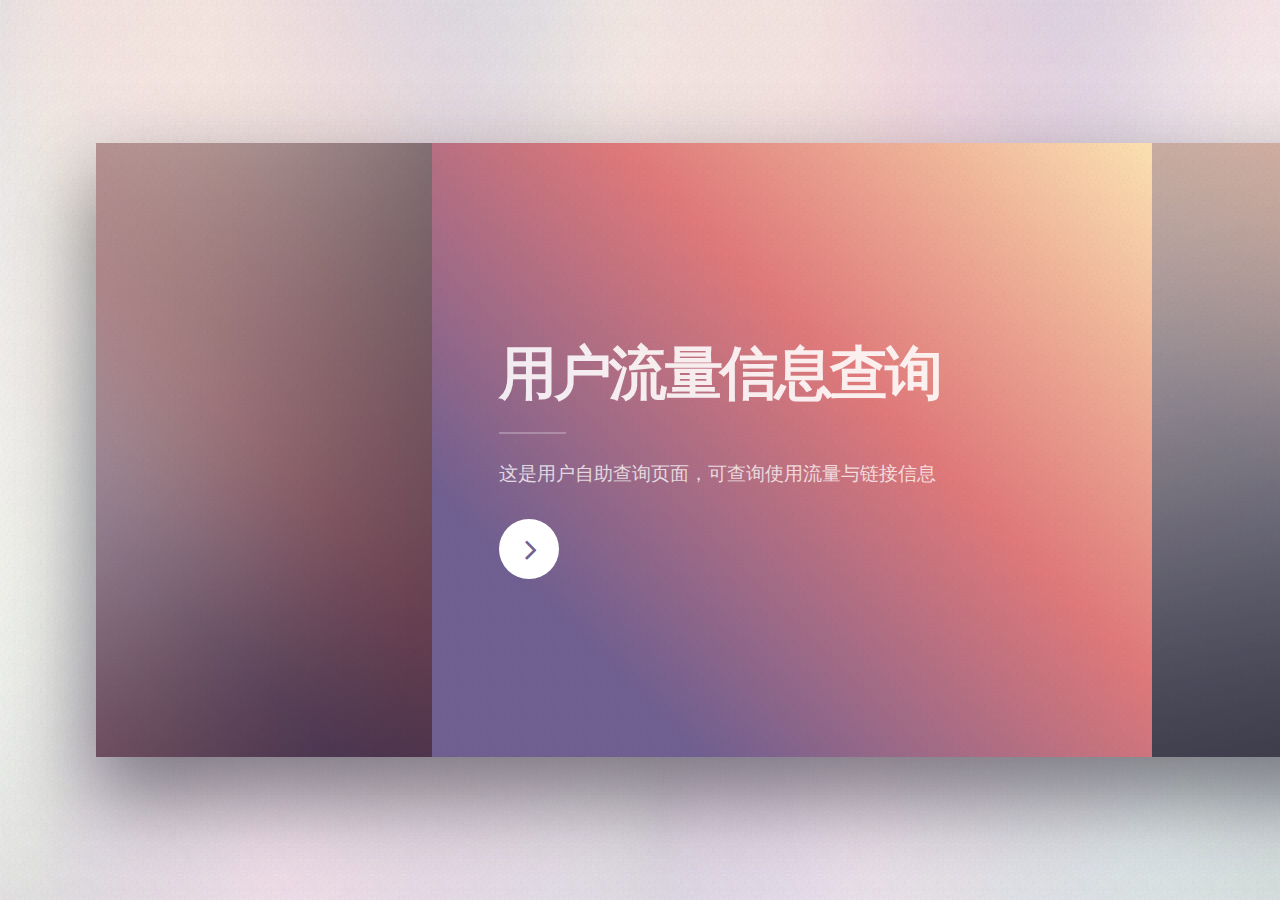
<file: www/index.html>
<!DOCTYPE HTML>
<!--
	Ethereal by HTML5 UP
	html5up.net | @ajlkn
	Free for personal and commercial use under the CCA 3.0 license (html5up.net/license)
-->
<html>
	<head>
		<title>用户自助查询</title>
		<meta charset="utf-8" />
		<meta name="viewport" content="width=device-width, initial-scale=1, user-scalable=no" />
		<link rel="stylesheet" href="assets/css/main.css" />
		<noscript><link rel="stylesheet" href="assets/css/noscript.css" /></noscript>
	</head>
	<body>

		<!-- Page Wrapper -->
			<div id="page-wrapper">

				<!-- Wrapper -->
					<div id="wrapper">

						<!-- Panel (Banner) -->
							<section class="panel banner right">
								<div class="content color0 span-3-75">
									<h1 class="major">用户流量信息查询<br />
									</h1>
									<p>这是用户自助查询页面，可查询使用流量与链接信息</p>
									<ul class="actions">
										<li><a href="#first" class="button special color1 circle icon fa-angle-right">Next</a></li>
									</ul>
								</div>
								<div class="image filtered span-1-75" data-position="25% 25%">
									<img src="images/pic01.jpg" alt="" />
								</div>
							</section>

						<!-- Panel (Spotlight) -->
							<section class="panel spotlight medium right" id="first">
								<div class="content span-7">
									<h1 class="major">使用流量查询</h1>
									<p><a href="check_flow.html">点我查询使用流量</a><br>使用端口进行已使用流量以及总流量查询</p>
								</div>
								<div class="image filtered tinted" data-position="top left">
									<img src="images/pic02.jpg" alt="" />
								</div>
							</section>

						<!-- Panel (Spotlight) -->
						<section class="panel spotlight medium right" id="first">
							<div class="content span-7">
								<h1 class="major">连接信息查询</h1>
								<p><a href="show_info.html">点我查询连接信息</a><br>使用端口与密码查看详细链接信息</p>
							</div>
							<div class="image filtered tinted" data-position="top left">
								<img src="images/pic02.jpg" alt="" />
							</div>
						</section>



						<!-- Copyright -->
							<div class="copyright">&copy; Lincvic <a href="https://github.com/lincvic">Git</a>.</div>

					</div>

			</div>

		<!-- Scripts -->
			<script src="assets/js/jquery.min.js"></script>
			<script src="assets/js/skel.min.js"></script>
			<script src="assets/js/main.js"></script>

	</body>
</html>
</file>
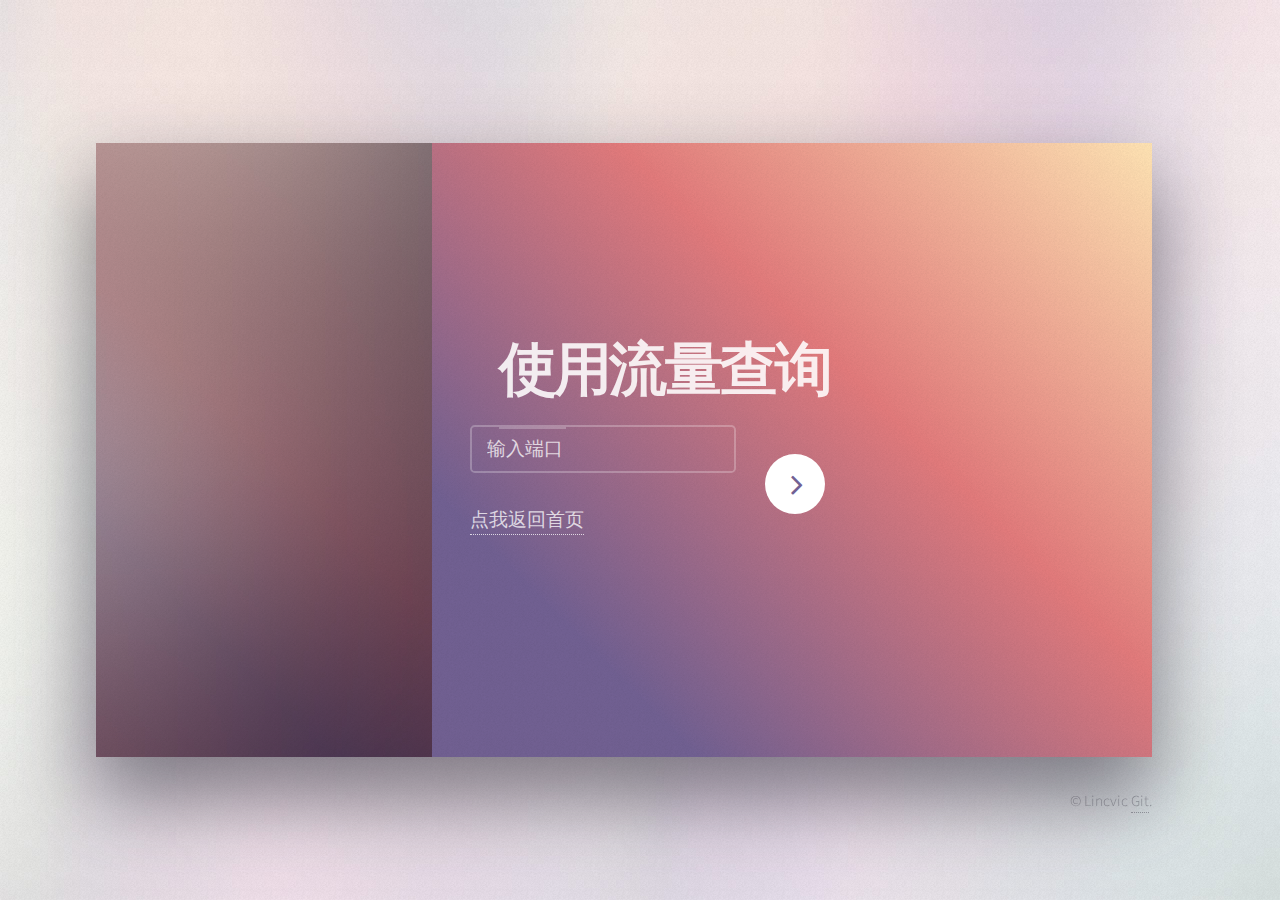
<file: www/check_flow.html>
<!DOCTYPE HTML>
<html>
<head>
    <title>使用流量查询</title>
    <meta charset="utf-8" />
    <meta name="viewport" content="width=device-width, initial-scale=1, user-scalable=no" />
    <link rel="stylesheet" href="assets/css/main.css" />
    <noscript><link rel="stylesheet" href="assets/css/noscript.css" /></noscript>
</head>
<body>

<!-- Page Wrapper -->
<div id="page-wrapper">

    <!-- Wrapper -->
    <div id="wrapper">

        <!-- Panel (Banner) -->
        <section class="panel banner right">
            <div class="content color0 span-3-75">
                <h1 class="major">使用流量查询<br /></h1>
                <form action="/cgi-bin/check_flow.py">
                 <p><input id="input-inline" type="text" name="port" value="输入端口">
                     <br><a href="index.html">点我返回首页</a></p>

                <ul class="actions">
                    <li><button class="button special color1 circle icon fa-angle-right" type="submit">Next</button></li>
                </ul>
                </form>
            </div>
            <div class="image filtered span-1-75" data-position="25% 25%">
                <img src="images/pic01.jpg" alt="" />
            </div>
        </section>


        <!-- Copyright -->
        <div class="copyright">&copy; Lincvic <a href="https://github.com/lincvic">Git</a>.</div>

    </div>

</div>

<!-- Scripts -->
<script src="assets/js/jquery.min.js"></script>
<script src="assets/js/skel.min.js"></script>
<script src="assets/js/main.js"></script>

</body>
</html>
</file>
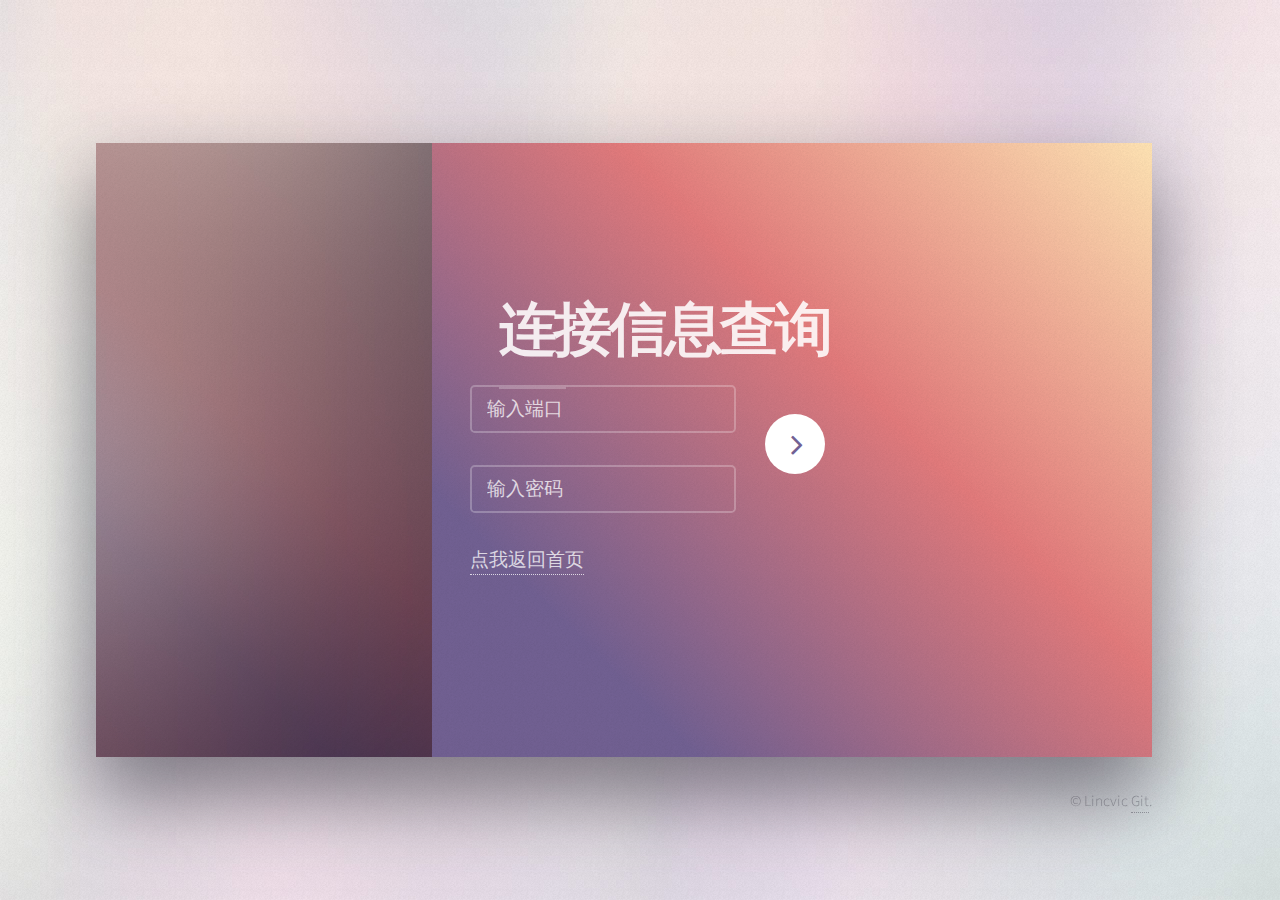
<file: www/show_info.html>
<!DOCTYPE HTML>
<html>
<head>
    <title>连接信息查询</title>
    <meta charset="utf-8" />
    <meta name="viewport" content="width=device-width, initial-scale=1, user-scalable=no" />
    <link rel="stylesheet" href="assets/css/main.css" />
    <noscript><link rel="stylesheet" href="assets/css/noscript.css" /></noscript>
</head>
<body>

<!-- Page Wrapper -->
<div id="page-wrapper">

    <!-- Wrapper -->
    <div id="wrapper">

        <!-- Panel (Banner) -->
        <section class="panel banner right">
            <div class="content color0 span-3-75">
                <h1 class="major">连接信息查询<br /></h1>
                <form action="/cgi-bin/show_info.py">
                    <p> <input  type="text" name="port" value="输入端口"><br>
                        <input  type="text" name="passwd" value="输入密码"><br>
                        <a href="index.html">点我返回首页</a></p>
                    <ul class="actions">
                        <li><button class="button special color1 circle icon fa-angle-right" type="submit">Next</button></li>
                    </ul>
                </form>
            </div>
            <div class="image filtered span-1-75" data-position="25% 25%">
                <img src="images/pic01.jpg" alt="" />
            </div>
        </section>


        <!-- Copyright -->
        <div class="copyright">&copy; Lincvic <a href="https://github.com/lincvic">Git</a>.</div>

    </div>

</div>

<!-- Scripts -->
<script src="assets/js/jquery.min.js"></script>
<script src="assets/js/skel.min.js"></script>
<script src="assets/js/main.js"></script>

</body>
</html>
</file>
<file: www/assets/css/noscript.css>
/*
	Ethereal by HTML5 UP
	html5up.net | @ajlkn
	Free for personal and commercial use under the CCA 3.0 license (html5up.net/license)
*/

/* Page */

	body {
		overflow-x: scroll;
	}
</file>
<file: www/assets/css/main.css>
@import url(font-awesome.min.css);
@import url("https://fonts.googleapis.com/css?family=Source+Sans+Pro:300,400,300i,400i");

/*
	Ethereal by HTML5 UP
	html5up.net | @ajlkn
	Free for personal and commercial use under the CCA 3.0 license (html5up.net/license)
*/

/* Reset */

	html, body, div, span, applet, object, iframe, h1, h2, h3, h4, h5, h6, p, blockquote, pre, a, abbr, acronym, address, big, cite, code, del, dfn, em, img, ins, kbd, q, s, samp, small, strike, strong, sub, sup, tt, var, b, u, i, center, dl, dt, dd, ol, ul, li, fieldset, form, label, legend, table, caption, tbody, tfoot, thead, tr, th, td, article, aside, canvas, details, embed, figure, figcaption, footer, header, hgroup, menu, nav, output, ruby, section, summary, time, mark, audio, video {
		margin: 0;
		padding: 0;
		border: 0;
		font-size: 100%;
		font: inherit;
		vertical-align: baseline;
	}

	article, aside, details, figcaption, figure, footer, header, hgroup, menu, nav, section {
		display: block;
	}

	body {
		line-height: 1;
	}

	ol, ul {
		list-style: none;
	}

	blockquote, q {
		quotes: none;
	}

	blockquote:before, blockquote:after, q:before, q:after {
		content: '';
		content: none;
	}

	table {
		border-collapse: collapse;
		border-spacing: 0;
	}

	body {
		-webkit-text-size-adjust: none;
	}

/* Box Model */

	*, *:before, *:after {
		-moz-box-sizing: border-box;
		-webkit-box-sizing: border-box;
		box-sizing: border-box;
	}

/* Page */

	@-moz-keyframes load-spinner {
		0% {
			-moz-transform: rotate(0deg);
			-webkit-transform: rotate(0deg);
			-ms-transform: rotate(0deg);
			transform: rotate(0deg);
		}

		100% {
			-moz-transform: rotate(360deg);
			-webkit-transform: rotate(360deg);
			-ms-transform: rotate(360deg);
			transform: rotate(360deg);
		}
	}

	@-webkit-keyframes load-spinner {
		0% {
			-moz-transform: rotate(0deg);
			-webkit-transform: rotate(0deg);
			-ms-transform: rotate(0deg);
			transform: rotate(0deg);
		}

		100% {
			-moz-transform: rotate(360deg);
			-webkit-transform: rotate(360deg);
			-ms-transform: rotate(360deg);
			transform: rotate(360deg);
		}
	}

	@-ms-keyframes load-spinner {
		0% {
			-moz-transform: rotate(0deg);
			-webkit-transform: rotate(0deg);
			-ms-transform: rotate(0deg);
			transform: rotate(0deg);
		}

		100% {
			-moz-transform: rotate(360deg);
			-webkit-transform: rotate(360deg);
			-ms-transform: rotate(360deg);
			transform: rotate(360deg);
		}
	}

	@keyframes load-spinner {
		0% {
			-moz-transform: rotate(0deg);
			-webkit-transform: rotate(0deg);
			-ms-transform: rotate(0deg);
			transform: rotate(0deg);
		}

		100% {
			-moz-transform: rotate(360deg);
			-webkit-transform: rotate(360deg);
			-ms-transform: rotate(360deg);
			transform: rotate(360deg);
		}
	}

	@-ms-viewport {
		width: device-width;
	}

	html {
		width: 100%;
		height: 100%;
	}

	body {
		display: -moz-flex;
		display: -webkit-flex;
		display: -ms-flex;
		display: flex;
		-moz-align-items: center;
		-webkit-align-items: center;
		-ms-align-items: center;
		align-items: center;
		-moz-justify-content: -moz-flex-start;
		-webkit-justify-content: -webkit-flex-start;
		-ms-justify-content: -ms-flex-start;
		justify-content: flex-start;
		-ms-overflow-style: scrollbar;
		width: 100%;
		height: 100%;
		min-height: 30rem;
		overflow: hidden;
	}

		body:before {
			-moz-animation: load-spinner 1s infinite linear;
			-webkit-animation: load-spinner 1s infinite linear;
			-ms-animation: load-spinner 1s infinite linear;
			animation: load-spinner 1s infinite linear;
			-moz-transition: opacity 0.25s ease;
			-webkit-transition: opacity 0.25s ease;
			-ms-transition: opacity 0.25s ease;
			transition: opacity 0.25s ease;
			-moz-transition-delay: 0s;
			-webkit-transition-delay: 0s;
			-ms-transition-delay: 0s;
			transition-delay: 0s;
			-moz-pointer-events: none;
			-webkit-pointer-events: none;
			-ms-pointer-events: none;
			pointer-events: none;
			content: '';
			display: block;
			position: absolute;
			top: 50%;
			left: 50%;
			width: 4rem;
			height: 4rem;
			margin: -2rem 0 0 -2rem;
			background-image: url("data:image/svg+xml;charset=utf8,%3Csvg xmlns='http://www.w3.org/2000/svg' xmlns:xlink='http://www.w3.org/1999/xlink' width='96px' height='96px' viewBox='0 0 96 96' zoomAndPan='disable'%3E%3Cstyle%3Ecircle %7Bfill: transparent%3B stroke: %232e2b37%3B stroke-width: 1.5px%3B %7D%3C/style%3E%3Cdefs%3E%3CclipPath id='corner'%3E%3Cpolygon points='0,0 48,0 48,48 96,48 96,96 0,96' /%3E%3C/clipPath%3E%3C/defs%3E%3Cg clip-path='url(%23corner)'%3E%3Ccircle cx='48' cy='48' r='32'/%3E%3C/g%3E%3C/svg%3E");
			background-position: center;
			background-repeat: no-repeat;
			background-size: 4rem;
			opacity: 0;
		}

		body:after {
			-moz-pointer-events: none;
			-webkit-pointer-events: none;
			-ms-pointer-events: none;
			pointer-events: none;
			content: '';
			display: block;
			position: fixed;
			top: 0;
			left: 0;
			width: 100%;
			height: 100%;
			z-index: -1;
			background-attachment: fixed;
			background-color: #e1e6e1;
			background-image: url("../../images/overlay.png"), url("../../images/bg.jpg");
			background-repeat: repeat, repeat-x;
			background-size: 128px 128px, cover;
		}

		body.is-loading *, body.is-loading *:before, body.is-loading *:after {
			-moz-animation: none !important;
			-webkit-animation: none !important;
			-ms-animation: none !important;
			animation: none !important;
			-moz-transition: none !important;
			-webkit-transition: none !important;
			-ms-transition: none !important;
			transition: none !important;
		}

		body.is-loading:before {
			-moz-transition: opacity 1s ease;
			-webkit-transition: opacity 1s ease;
			-ms-transition: opacity 1s ease;
			transition: opacity 1s ease;
			-moz-transition-delay: 0.75s;
			-webkit-transition-delay: 0.75s;
			-ms-transition-delay: 0.75s;
			transition-delay: 0.75s;
			opacity: 0.25;
		}

	@media screen and (max-width: 736px) {

		html {
			height: auto;
		}

		body {
			height: auto;
			overflow-x: hidden;
			overflow-y: auto;
		}

	}

	@media screen and (max-width: 480px) {

		html, body {
			min-width: 320px;
		}

	}

/* Typography */

	html {
		font-size: 18pt;
		font-size: 1vmax;
	}

		@media screen and (max-width: 1680px) {

			html {
				font-size: 12pt;
				font-size: 1.1vmax;
			}

		}

		@media screen and (max-width: 1280px) {

			html {
				font-size: 11pt;
				font-size: 1.5vmax;
			}

		}

	body, input, select, textarea {
		color: rgba(255, 255, 255, 0.75);
		font-family: "Source Sans Pro", Helvetica, sans-serif;
		font-size: 1rem;
		font-weight: 300;
		line-height: 1.65;
	}

	a {
		-moz-transition: color 0.2s ease-in-out, border-bottom-color 0.2s ease-in-out;
		-webkit-transition: color 0.2s ease-in-out, border-bottom-color 0.2s ease-in-out;
		-ms-transition: color 0.2s ease-in-out, border-bottom-color 0.2s ease-in-out;
		transition: color 0.2s ease-in-out, border-bottom-color 0.2s ease-in-out;
		color: inherit;
		border-bottom: dotted 1px;
		text-decoration: none;
	}

		a:hover {
			border-bottom-color: transparent;
			color: #ffe4b4;
		}

	strong, b {
		color: rgba(255, 255, 255, 0.875);
		font-weight: 400;
	}

	em, i {
		font-style: italic;
	}

	p {
		margin: 0 0 1.5rem 0;
	}

		body.is-ie p {
			width: 100%;
		}

	h1, h2, h3, h4, h5, h6 {
		color: rgba(255, 255, 255, 0.875);
		font-family: Arial, Helvetica, sans-serif;
		font-weight: 700;
		line-height: 1.3;
		margin: 0 0 0.75rem 0;
		letter-spacing: -0.05em;
	}

		h1 a, h2 a, h3 a, h4 a, h5 a, h6 a {
			color: inherit;
			text-decoration: none;
		}

	h1.major, h2.major, h3.major {
		position: relative;
	}

		h1.major:after, h2.major:after, h3.major:after {
			content: '';
			position: absolute;
			left: 0;
			width: 3.5rem;
			height: 0.1rem;
			background-color: rgba(255, 255, 255, 0.25);
		}

	h1 {
		font-size: 3rem;
		line-height: 1.2;
	}

		h1.major {
			margin: 0 0 2.625rem 0;
		}

			h1.major:after {
				bottom: -1.325rem;
			}

	h2 {
		font-size: 1.75rem;
		line-height: 1.2;
	}

		h2.major {
			margin: 0 0 1.9875rem 0;
		}

			h2.major:after {
				bottom: -1.2rem;
			}

	h3 {
		font-size: 1.325rem;
	}

		h3.major {
			margin: 0 0 1.875rem 0;
		}

			h3.major:after {
				bottom: -0.75rem;
			}

	h4 {
		font-size: 1rem;
	}

	h5 {
		font-size: 0.9rem;
	}

	h6 {
		font-size: 0.7rem;
	}

	sub {
		font-size: 0.8rem;
		position: relative;
		top: 0.5rem;
	}

	sup {
		font-size: 0.8rem;
		position: relative;
		top: -0.5rem;
	}

	blockquote {
		border-left: solid 0.25rem rgba(255, 255, 255, 0.25);
		font-style: italic;
		margin: 0 0 1.5rem 0;
		padding: 0.375rem 0 0.375rem 1.5rem;
	}

	code {
		background: rgba(255, 255, 255, 0.075);
		border-radius: 0.25rem;
		font-family: "Courier New", monospace;
		font-size: 0.8rem;
		margin: 0 0.25rem;
		padding: 0.25rem 0.65rem;
	}

	pre {
		-webkit-overflow-scrolling: touch;
		font-family: "Courier New", monospace;
		font-size: 0.8rem;
		margin: 0 0 1.5rem 0;
		white-space: pre-wrap;
	}

		pre code {
			display: block;
			line-height: 1.625;
			padding: 1rem 1.5rem;
			overflow-x: auto;
			margin: 0;
		}

	hr {
		border: 0;
		border-bottom: solid 2px rgba(255, 255, 255, 0.25);
		margin: 1.875rem 0;
	}

	.align-left {
		text-align: left;
	}

	.align-center {
		text-align: center;
	}

	.align-right {
		text-align: right;
	}

	@media screen and (max-width: 736px) {

		html {
			font-size: 12pt;
		}

		h1 {
			font-size: 2.25rem;
			line-height: 1.2;
		}

			h1.major {
				margin: 0 0 2.625rem 0;
			}

				h1.major:after {
					bottom: -1.325rem;
				}

		h2 {
			font-size: 1.5rem;
			line-height: 1.2;
		}

			h2.major {
				margin: 0 0 1.9875rem 0;
			}

				h2.major:after {
					bottom: -1.2rem;
				}

		h3 {
			font-size: 1rem;
		}

			h3.major {
				margin: 0 0 1.875rem 0;
			}

				h3.major:after {
					bottom: -0.75rem;
				}

		h4 {
			font-size: 1rem;
		}

		h5 {
			font-size: 0.9rem;
		}

		h6 {
			font-size: 0.7rem;
		}

		h1 br, h2 br, h3 br, h4 br, h5 br, h6 br {
			display: none;
		}

	}

	@media screen and (max-width: 360px) {

		html {
			font-size: 11pt;
		}

	}

/* Form */

	form {
		display: -moz-flex;
		display: -webkit-flex;
		display: -ms-flex;
		display: flex;
		-moz-flex-wrap: wrap;
		-webkit-flex-wrap: wrap;
		-ms-flex-wrap: wrap;
		flex-wrap: wrap;
		width: calc(100% + 3rem);
		margin: -1.5rem 0 1.5rem -1.5rem;
	}

		form > .field {
			-moz-flex-grow: 0;
			-webkit-flex-grow: 0;
			-ms-flex-grow: 0;
			flex-grow: 0;
			-moz-flex-shrink: 0;
			-webkit-flex-shrink: 0;
			-ms-flex-shrink: 0;
			flex-shrink: 0;
			padding: 1.5rem 0 0 1.5rem;
			width: calc(100% - 1.5rem);
		}

			form > .field.half {
				width: calc(50% - 0.75rem);
			}

			form > .field.third {
				width: calc(100%/3 - 0.5rem);
			}

			form > .field.quarter {
				width: calc(25% - 0.375rem);
			}

		form > .actions {
			-moz-flex-grow: 0;
			-webkit-flex-grow: 0;
			-ms-flex-grow: 0;
			flex-grow: 0;
			-moz-flex-shrink: 1;
			-webkit-flex-shrink: 1;
			-ms-flex-shrink: 1;
			flex-shrink: 1;
			margin: 1.5rem 0 0 1.5rem;
		}

	label {
		color: rgba(255, 255, 255, 0.875);
		display: block;
		font-family: Arial, Helvetica, sans-serif;
		font-size: 0.8rem;
		font-weight: 700;
		margin: 0 0 0.4875rem 0;
	}

	input[type="text"],
	input[type="password"],
	input[type="email"],
	input[type="tel"],
	select,
	textarea {
		-moz-appearance: none;
		-webkit-appearance: none;
		-ms-appearance: none;
		appearance: none;
		background: transparent;
		border: solid 2px rgba(255, 255, 255, 0.25);
		border-radius: 0.25rem;
		color: inherit;
		display: block;
		outline: 0;
		padding: 0 0.75rem;
		text-decoration: none;
		width: 100%;
	}

		input[type="text"]:invalid,
		input[type="password"]:invalid,
		input[type="email"]:invalid,
		input[type="tel"]:invalid,
		select:invalid,
		textarea:invalid {
			box-shadow: none;
		}

		input[type="text"]:focus,
		input[type="password"]:focus,
		input[type="email"]:focus,
		input[type="tel"]:focus,
		select:focus,
		textarea:focus {
			border-color: #ffe4b4;
		}

	option {
		background-color: rgba(255, 255, 255, 0.875);
		color: #2e2b37;
	}

	.select-wrapper {
		text-decoration: none;
		display: block;
		position: relative;
	}

		.select-wrapper:before {
			-moz-osx-font-smoothing: grayscale;
			-webkit-font-smoothing: antialiased;
			font-family: FontAwesome;
			font-style: normal;
			font-weight: normal;
			text-transform: none !important;
		}

		.select-wrapper:before {
			display: block;
			content: '\f107';
			position: absolute;
			top: 0;
			right: 0;
			width: 2.5rem;
			height: 2.5rem;
			line-height: 2.5rem;
			color: rgba(255, 255, 255, 0.75);
			pointer-events: none;
			text-align: center;
		}

			body.is-ie .select-wrapper:before {
				line-height: 2.5;
			}

		.select-wrapper select::-ms-expand {
			display: none;
		}

	input[type="text"],
	input[type="password"],
	input[type="email"],
	select {
		height: 2.5rem;
	}

	textarea {
		padding: 0.75rem 1rem;
	}

	input[type="checkbox"],
	input[type="radio"] {
		-moz-appearance: none;
		-webkit-appearance: none;
		-ms-appearance: none;
		appearance: none;
		display: block;
		float: left;
		margin-right: -2rem;
		opacity: 0;
		width: 1rem;
		z-index: -1;
	}

		input[type="checkbox"] + label,
		input[type="radio"] + label {
			text-decoration: none;
			position: relative;
			color: rgba(255, 255, 255, 0.75);
			cursor: pointer;
			display: inline-block;
			font-size: 1rem;
			font-weight: 300;
			margin-bottom: 0;
			padding-left: 2.5rem;
			padding-right: 1rem;
		}

			input[type="checkbox"] + label:before,
			input[type="radio"] + label:before {
				-moz-osx-font-smoothing: grayscale;
				-webkit-font-smoothing: antialiased;
				font-family: FontAwesome;
				font-style: normal;
				font-weight: normal;
				text-transform: none !important;
			}

			input[type="checkbox"] + label:before,
			input[type="radio"] + label:before {
				content: '';
				display: inline-block;
				position: absolute;
				top: 0;
				left: 0;
				width: 1.5rem;
				height: 1.5rem;
				line-height: 1.4375rem;
				background: rgba(255, 255, 255, 0.075);
				border: solid 1px rgba(255, 255, 255, 0.25);
				border-radius: 0.25rem;
				color: #2e2b37;
				text-align: center;
			}

				body.is-ie input[type="checkbox"] + label:before, body.is-ie
				input[type="radio"] + label:before {
					line-height: 1.5;
				}

		input[type="checkbox"]:checked + label:before,
		input[type="radio"]:checked + label:before {
			content: '\f00c';
			background: rgba(255, 255, 255, 0.875);
			border-color: rgba(255, 255, 255, 0.875);
		}

		input[type="checkbox"]:focus + label:before,
		input[type="radio"]:focus + label:before {
			border-color: #ffe4b4;
			box-shadow: 0 0 0 1px #ffe4b4;
		}

		input[type="checkbox"]:focus:checked + label:before,
		input[type="radio"]:focus:checked + label:before {
			background: #ffe4b4;
		}

		input[type="checkbox"].color1 + label:before,
		input[type="radio"].color1 + label:before {
			color: #726193;
		}

		input[type="checkbox"].color2 + label:before,
		input[type="radio"].color2 + label:before {
			color: #e37b7c;
		}

		input[type="checkbox"].color3 + label:before,
		input[type="radio"].color3 + label:before {
			color: #ffe4b4;
		}

		input[type="checkbox"].color4 + label:before,
		input[type="radio"].color4 + label:before {
			color: #353865;
		}

	input[type="checkbox"] + label:before {
		border-radius: 0.25rem;
	}

	input[type="radio"] + label:before {
		border-radius: 100%;
	}

	::-webkit-input-placeholder {
		color: rgba(255, 255, 255, 0.5) !important;
		opacity: 1.0;
	}

	:-moz-placeholder {
		color: rgba(255, 255, 255, 0.5) !important;
		opacity: 1.0;
	}

	::-moz-placeholder {
		color: rgba(255, 255, 255, 0.5) !important;
		opacity: 1.0;
	}

	:-ms-input-placeholder {
		color: rgba(255, 255, 255, 0.5) !important;
		opacity: 1.0;
	}

	.formerize-placeholder {
		color: rgba(255, 255, 255, 0.5) !important;
		opacity: 1.0;
	}

	@media screen and (max-width: 736px) {

		form {
			margin: -1.5rem 0 1.5rem 0;
			width: 100%;
		}

			form > .field {
				padding: 1.5rem 0 0 0;
				width: 100% !important;
			}

			form > .actions {
				margin: 1.5rem 0 0 0;
			}

	}

/* Icon */

	.icon {
		text-decoration: none;
		position: relative;
		border-bottom: none;
	}

		.icon:before {
			-moz-osx-font-smoothing: grayscale;
			-webkit-font-smoothing: antialiased;
			font-family: FontAwesome;
			font-style: normal;
			font-weight: normal;
			text-transform: none !important;
		}

		.icon > .label {
			display: none;
		}

/* Image */

	.image {
		display: inline-block;
		position: relative;
		border: 0;
	}

		.image.filtered:after {
			background-image: url("../../images/overlay.png"), linear-gradient(45deg, rgba(114, 97, 147, 0.25) 25%, rgba(227, 123, 124, 0.25) 50%, rgba(255, 228, 180, 0.25));
			background-size: 128px 128px, auto;
			-moz-pointer-events: none;
			-webkit-pointer-events: none;
			-ms-pointer-events: none;
			pointer-events: none;
			content: '';
			position: absolute;
			top: 0;
			left: 0;
			width: 100%;
			height: 100%;
			opacity: 1;
			z-index: 1;
		}

		.image.filtered.tinted:after {
			background-image: url("../../images/overlay.png"), linear-gradient(45deg, rgba(114, 97, 147, 0.25) 25%, rgba(227, 123, 124, 0.25) 50%, rgba(255, 228, 180, 0.25)), linear-gradient(0deg, rgba(0, 0, 0, 0.125), rgba(0, 0, 0, 0.125));
			background-size: 128px 128px, auto, auto;
		}

		.image[data-position] img {
			-moz-object-fit: cover;
			-webkit-object-fit: cover;
			-ms-object-fit: cover;
			object-fit: cover;
			display: block;
			position: absolute;
			top: 0;
			left: 0;
			width: 100%;
			height: 100%;
		}

		.image[data-position="top left"] img {
			-moz-object-position: top left;
			-webkit-object-position: top left;
			-ms-object-position: top left;
			object-position: top left;
		}

		.image[data-position="top"] img {
			-moz-object-position: top;
			-webkit-object-position: top;
			-ms-object-position: top;
			object-position: top;
		}

		.image[data-position="top right"] img {
			-moz-object-position: top right;
			-webkit-object-position: top right;
			-ms-object-position: top right;
			object-position: top right;
		}

		.image[data-position="right"] img {
			-moz-object-position: right;
			-webkit-object-position: right;
			-ms-object-position: right;
			object-position: right;
		}

		.image[data-position="bottom right"] img {
			-moz-object-position: bottom right;
			-webkit-object-position: bottom right;
			-ms-object-position: bottom right;
			object-position: bottom right;
		}

		.image[data-position="bottom"] img {
			-moz-object-position: bottom;
			-webkit-object-position: bottom;
			-ms-object-position: bottom;
			object-position: bottom;
		}

		.image[data-position="bottom left"] img {
			-moz-object-position: bottom left;
			-webkit-object-position: bottom left;
			-ms-object-position: bottom left;
			object-position: bottom left;
		}

		.image[data-position="left"] img {
			-moz-object-position: left;
			-webkit-object-position: left;
			-ms-object-position: left;
			object-position: left;
		}

		.image[data-position="center"] img {
			-moz-object-position: center;
			-webkit-object-position: center;
			-ms-object-position: center;
			object-position: center;
		}

		.image[data-position="25% 25%"] img {
			-moz-object-position: 25% 25%;
			-webkit-object-position: 25% 25%;
			-ms-object-position: 25% 25%;
			object-position: 25% 25%;
		}

		.image[data-position="75% 25%"] img {
			-moz-object-position: 75% 25%;
			-webkit-object-position: 75% 25%;
			-ms-object-position: 75% 25%;
			object-position: 75% 25%;
		}

		.image[data-position="75% 75%"] img {
			-moz-object-position: 75% 75%;
			-webkit-object-position: 75% 75%;
			-ms-object-position: 75% 75%;
			object-position: 75% 75%;
		}

		.image[data-position="25% 75%"] img {
			-moz-object-position: 25% 75%;
			-webkit-object-position: 25% 75%;
			-ms-object-position: 25% 75%;
			object-position: 25% 75%;
		}

		.image img {
			display: block;
		}

		.image.left, .image.right {
			max-width: 40%;
		}

			.image.left img, .image.right img {
				width: 100%;
			}

		.image.left {
			float: left;
			padding: 0 1.5rem 1rem 0;
			top: 0.25rem;
		}

		.image.right {
			float: right;
			padding: 0 0 1rem 1.5rem;
			top: 0.25rem;
		}

		.image.fit {
			display: block;
			margin: 0 0 1.5rem 0;
			width: 100%;
		}

			.image.fit img {
				width: 100%;
			}

		.image.main {
			display: block;
			margin: 0 0 2.25rem 0;
			width: 100%;
		}

			.image.main img {
				width: 100%;
			}

/* List */

	ol {
		list-style: decimal;
		margin: 0 0 1.5rem 0;
		padding-left: 1.25rem;
	}

		ol li {
			padding-left: 0.25rem;
		}

	ul {
		list-style: disc;
		margin: 0 0 1.5rem 0;
		padding-left: 1rem;
	}

		ul li {
			padding-left: 0.5rem;
		}

		ul.alt {
			list-style: none;
			padding-left: 0;
		}

			ul.alt li {
				border-top: solid 1px rgba(255, 255, 255, 0.25);
				padding: 0.5rem 0;
			}

				ul.alt li:first-child {
					border-top: 0;
					padding-top: 0;
				}

		ul.icons {
			cursor: default;
			list-style: none;
			padding-left: 0;
		}

			ul.icons li {
				display: inline-block;
				padding: 0 1rem 0 0;
			}

				ul.icons li:last-child {
					padding-right: 0;
				}

				ul.icons li .icon:before {
					font-size: 1.25em;
				}

		ul.actions {
			cursor: default;
			list-style: none;
			padding-left: 0;
		}

			ul.actions li {
				display: inline-block;
				padding: 0 0.75rem 0 0;
				vertical-align: middle;
			}

				ul.actions li:last-child {
					padding-right: 0;
				}

			ul.actions.small li {
				padding: 0 0.375rem 0 0;
			}

			ul.actions.vertical li {
				display: block;
				padding: 0.75rem 0 0 0;
			}

				ul.actions.vertical li:first-child {
					padding-top: 0;
				}

				ul.actions.vertical li > * {
					margin-bottom: 0;
				}

			ul.actions.vertical.small li {
				padding: 0.375rem 0 0 0;
			}

				ul.actions.vertical.small li:first-child {
					padding-top: 0;
				}

			ul.actions.fit {
				display: table;
				margin-left: -0.75rem;
				padding: 0;
				table-layout: fixed;
				width: calc(100% + 0.75rem);
			}

				ul.actions.fit li {
					display: table-cell;
					padding: 0 0 0 0.75rem;
				}

					ul.actions.fit li > * {
						margin-bottom: 0;
					}

				ul.actions.fit.small {
					margin-left: -0.375rem;
					width: calc(100% + 0.375rem);
				}

					ul.actions.fit.small li {
						padding: 0 0 0 0.375rem;
					}

		ul.contact-icons {
			list-style: none;
			padding-left: 0;
		}

			ul.contact-icons > li {
				margin: 1.25rem 0 0 0;
				padding-left: 0;
			}

				ul.contact-icons > li:before {
					display: inline-block;
					width: 2.25rem;
					height: 2.25rem;
					line-height: 2.25rem;
					border-radius: 2.25rem;
					background-color: white;
					color: #2e2b37;
					cursor: default;
					font-size: 1.125rem;
					margin-right: 1rem;
					text-align: center;
					vertical-align: middle;
				}

					body.is-ie ul.contact-icons > li:before {
						line-height: 2.125;
					}

				ul.contact-icons > li a {
					border-bottom: 0;
				}

			ul.contact-icons.color1 > li:before {
				color: #726193;
			}

			ul.contact-icons.color2 > li:before {
				color: #e37b7c;
			}

			ul.contact-icons.color3 > li:before {
				color: #ffe4b4;
			}

			ul.contact-icons.color4 > li:before {
				color: #353865;
			}

		ul.grid-icons {
			display: -moz-flex;
			display: -webkit-flex;
			display: -ms-flex;
			display: flex;
			-moz-flex-wrap: wrap;
			-webkit-flex-wrap: wrap;
			-ms-flex-wrap: wrap;
			flex-wrap: wrap;
			-moz-justify-content: center;
			-webkit-justify-content: center;
			-ms-justify-content: center;
			justify-content: center;
			list-style: none;
			margin: 0 0 1.5rem 0;
			padding-left: 0;
		}

			ul.grid-icons .icon {
				display: block;
				position: relative;
				width: 100%;
				text-align: center;
			}

				ul.grid-icons .icon:before {
					display: block;
					width: 6rem;
					height: 6rem;
					line-height: 6rem;
					border-radius: 6rem;
					box-shadow: inset 0 0 0 2px rgba(255, 255, 255, 0.25);
					font-size: 2.5rem;
					margin: 0 auto;
					text-align: center;
				}

					body.is-ie ul.grid-icons .icon:before {
						line-height: 2.375;
					}

			ul.grid-icons > li {
				-moz-flex-grow: 0;
				-webkit-flex-grow: 0;
				-ms-flex-grow: 0;
				flex-grow: 0;
				-moz-flex-shrink: 0;
				-webkit-flex-shrink: 0;
				-ms-flex-shrink: 0;
				flex-shrink: 0;
				position: relative;
				margin: 1.5rem 0 0 1.5rem;
				padding-left: 0;
			}

			ul.grid-icons.connected > li:before {
				content: '';
				display: block;
				position: absolute;
				width: 1.5rem;
				height: 2px;
				top: 50%;
				left: -1.5rem;
				background-color: rgba(255, 255, 255, 0.25);
			}

			ul.grid-icons.connected > li:after {
				content: '';
				display: block;
				position: absolute;
				width: 2px;
				height: 1.5rem;
				top: -1.5rem;
				left: 50%;
				background-color: rgba(255, 255, 255, 0.25);
			}

			ul.grid-icons.two {
				width: 14rem;
			}

				ul.grid-icons.two > li:nth-child(-n + 2) {
					margin-top: 0;
				}

					ul.grid-icons.two > li:nth-child(-n + 2):after {
						display: none;
					}

				ul.grid-icons.two > li:nth-child(2n - 1) {
					margin-left: 0;
				}

					ul.grid-icons.two > li:nth-child(2n - 1):before {
						display: none;
					}

			ul.grid-icons.three {
				width: 21.5rem;
			}

				ul.grid-icons.three > li:nth-child(-n + 3) {
					margin-top: 0;
				}

					ul.grid-icons.three > li:nth-child(-n + 3):after {
						display: none;
					}

				ul.grid-icons.three > li:nth-child(3n - 2) {
					margin-left: 0;
				}

					ul.grid-icons.three > li:nth-child(3n - 2):before {
						display: none;
					}

			ul.grid-icons.four {
				width: 29rem;
			}

				ul.grid-icons.four > li:nth-child(-n + 4) {
					margin-top: 0;
				}

					ul.grid-icons.four > li:nth-child(-n + 4):after {
						display: none;
					}

				ul.grid-icons.four > li:nth-child(4n - 3) {
					margin-left: 0;
				}

					ul.grid-icons.four > li:nth-child(4n - 3):before {
						display: none;
					}

	dl {
		margin: 0 0 1.5rem 0;
	}

		dl dt {
			display: block;
			font-weight: 400;
			margin: 0 0 0.75rem 0;
		}

		dl dd {
			margin-left: 1.5rem;
		}

	@media screen and (max-width: 736px) {

		ul.grid-icons {
			-moz-justify-content: -moz-flex-start;
			-webkit-justify-content: -webkit-flex-start;
			-ms-justify-content: -ms-flex-start;
			justify-content: flex-start;
			width: 100% !important;
			margin: -1rem 0 1.5rem -1rem;
		}

			ul.grid-icons .icon:before {
				width: 4.5rem;
				height: 4.5rem;
				line-height: 4.5rem;
				font-size: 1.75rem;
			}

			ul.grid-icons > li {
				margin: 1rem 0 0 1rem !important;
			}

				ul.grid-icons > li:before {
					display: none !important;
				}

				ul.grid-icons > li:after {
					display: none !important;
				}

	}

/* Table */

	.table-wrapper {
		-webkit-overflow-scrolling: touch;
		overflow-x: auto;
	}

	table {
		margin: 0 0 1.5rem 0;
		width: 100%;
	}

		table tbody tr {
			border: solid 1px rgba(255, 255, 255, 0.25);
			border-left: 0;
			border-right: 0;
		}

			table tbody tr:nth-child(2n + 1) {
				background-color: rgba(255, 255, 255, 0.075);
			}

		table td {
			padding: 0.75rem 0.75rem;
		}

		table th {
			color: rgba(255, 255, 255, 0.875);
			font-size: 0.9rem;
			font-weight: 400;
			padding: 0 0.75rem 0.75rem 0.75rem;
			text-align: left;
		}

		table thead {
			border-bottom: solid 2px rgba(255, 255, 255, 0.25);
		}

		table tfoot {
			border-top: solid 2px rgba(255, 255, 255, 0.25);
		}

		table.alt {
			border-collapse: separate;
		}

			table.alt tbody tr td {
				border: solid 1px rgba(255, 255, 255, 0.25);
				border-left-width: 0;
				border-top-width: 0;
			}

				table.alt tbody tr td:first-child {
					border-left-width: 1px;
				}

			table.alt tbody tr:first-child td {
				border-top-width: 1px;
			}

			table.alt thead {
				border-bottom: 0;
			}

			table.alt tfoot {
				border-top: 0;
			}

/* Button */

	input[type="submit"],
	input[type="reset"],
	input[type="button"],
	button,
	.button {
		-moz-appearance: none;
		-webkit-appearance: none;
		-ms-appearance: none;
		appearance: none;
		-moz-transition: background-color 0.2s ease-in-out, box-shadow 0.2s ease-in-out, color 0.2s ease-in-out;
		-webkit-transition: background-color 0.2s ease-in-out, box-shadow 0.2s ease-in-out, color 0.2s ease-in-out;
		-ms-transition: background-color 0.2s ease-in-out, box-shadow 0.2s ease-in-out, color 0.2s ease-in-out;
		transition: background-color 0.2s ease-in-out, box-shadow 0.2s ease-in-out, color 0.2s ease-in-out;
		background-color: transparent;
		border: 0;
		border-radius: 0.25rem;
		box-shadow: inset 0 0 0 2px rgba(255, 255, 255, 0.25);
		color: rgba(255, 255, 255, 0.875) !important;
		cursor: pointer;
		display: inline-block;
		font-family: Arial, Helvetica, sans-serif;
		font-size: 0.6rem;
		font-weight: 700;
		height: 2.75rem;
		letter-spacing: 0.15rem;
		line-height: 2.75rem;
		padding: 0 1.5rem 0 1.65rem;
		text-align: center;
		text-decoration: none;
		text-transform: uppercase;
		white-space: nowrap;
	}

		input[type="submit"]:hover,
		input[type="reset"]:hover,
		input[type="button"]:hover,
		button:hover,
		.button:hover {
			box-shadow: inset 0 0 0 2px #ffe4b4;
			color: #ffe4b4 !important;
		}

		input[type="submit"]:active,
		input[type="reset"]:active,
		input[type="button"]:active,
		button:active,
		.button:active {
			background-color: rgba(255, 228, 180, 0.125);
		}

		input[type="submit"].icon:before,
		input[type="reset"].icon:before,
		input[type="button"].icon:before,
		button.icon:before,
		.button.icon:before {
			display: inline-block;
			position: relative;
			top: -0.075rem;
			vertical-align: middle;
			font-size: 0.8rem;
			margin: 0 0.375rem 0 -0.325rem;
		}

		input[type="submit"].icon.circle,
		input[type="reset"].icon.circle,
		input[type="button"].icon.circle,
		button.icon.circle,
		.button.icon.circle {
			position: relative;
			width: 3.125rem;
			height: 3.125rem;
			line-height: 3.125rem;
			text-indent: 3.125rem;
			border-radius: 100%;
			overflow: hidden;
			padding: 0;
			letter-spacing: 0;
		}

			input[type="submit"].icon.circle:before,
			input[type="reset"].icon.circle:before,
			input[type="button"].icon.circle:before,
			button.icon.circle:before,
			.button.icon.circle:before {
				display: block;
				position: absolute;
				top: 0;
				left: 0;
				width: inherit;
				height: inherit;
				font-size: 1.25rem;
				line-height: inherit;
				margin: 0;
				text-indent: 0;
			}

			input[type="submit"].icon.circle.fa-angle-left:before,
			input[type="reset"].icon.circle.fa-angle-left:before,
			input[type="button"].icon.circle.fa-angle-left:before,
			button.icon.circle.fa-angle-left:before,
			.button.icon.circle.fa-angle-left:before {
				position: relative;
				left: -0.1rem;
				font-size: 1.75rem;
			}

			input[type="submit"].icon.circle.fa-angle-right:before,
			input[type="reset"].icon.circle.fa-angle-right:before,
			input[type="button"].icon.circle.fa-angle-right:before,
			button.icon.circle.fa-angle-right:before,
			.button.icon.circle.fa-angle-right:before {
				position: relative;
				left: 0.1rem;
				font-size: 1.75rem;
			}

		input[type="submit"].fit,
		input[type="reset"].fit,
		input[type="button"].fit,
		button.fit,
		.button.fit {
			display: block;
			margin: 0 0 0.75rem 0;
			width: 100%;
		}

		input[type="submit"].small,
		input[type="reset"].small,
		input[type="button"].small,
		button.small,
		.button.small {
			font-size: 0.4rem;
			height: 1.875rem;
			line-height: 1.875rem;
			padding: 0 1.25rem 0 1.4rem;
		}

		input[type="submit"].large,
		input[type="reset"].large,
		input[type="button"].large,
		button.large,
		.button.large {
			font-size: 0.8rem;
			height: 3.3125rem;
			line-height: 3.3125rem;
			padding: 0 2rem 0 2.15rem;
		}

		input[type="submit"].special,
		input[type="reset"].special,
		input[type="button"].special,
		button.special,
		.button.special {
			background-color: white;
			box-shadow: none;
			color: #2e2b37 !important;
		}

			input[type="submit"].special.color1,
			input[type="reset"].special.color1,
			input[type="button"].special.color1,
			button.special.color1,
			.button.special.color1 {
				color: #726193 !important;
			}

			input[type="submit"].special.color2,
			input[type="reset"].special.color2,
			input[type="button"].special.color2,
			button.special.color2,
			.button.special.color2 {
				color: #e37b7c !important;
			}

			input[type="submit"].special.color3,
			input[type="reset"].special.color3,
			input[type="button"].special.color3,
			button.special.color3,
			.button.special.color3 {
				color: #ffe4b4 !important;
			}

			input[type="submit"].special.color4,
			input[type="reset"].special.color4,
			input[type="button"].special.color4,
			button.special.color4,
			.button.special.color4 {
				color: #353865 !important;
			}

			input[type="submit"].special:hover,
			input[type="reset"].special:hover,
			input[type="button"].special:hover,
			button.special:hover,
			.button.special:hover {
				background-color: #ffe4b4;
			}

			input[type="submit"].special:active,
			input[type="reset"].special:active,
			input[type="button"].special:active,
			button.special:active,
			.button.special:active {
				background-color: #fdd997;
			}

		input[type="submit"].disabled, input[type="submit"]:disabled,
		input[type="reset"].disabled,
		input[type="reset"]:disabled,
		input[type="button"].disabled,
		input[type="button"]:disabled,
		button.disabled,
		button:disabled,
		.button.disabled,
		.button:disabled {
			-moz-pointer-events: none;
			-webkit-pointer-events: none;
			-ms-pointer-events: none;
			pointer-events: none;
			cursor: default;
			opacity: 0.5;
		}

/* Gallery */

	@-moz-keyframes gallery-modal-spinner {
		0% {
			-moz-transform: rotate(0deg);
			-webkit-transform: rotate(0deg);
			-ms-transform: rotate(0deg);
			transform: rotate(0deg);
		}

		100% {
			-moz-transform: rotate(360deg);
			-webkit-transform: rotate(360deg);
			-ms-transform: rotate(360deg);
			transform: rotate(360deg);
		}
	}

	@-webkit-keyframes gallery-modal-spinner {
		0% {
			-moz-transform: rotate(0deg);
			-webkit-transform: rotate(0deg);
			-ms-transform: rotate(0deg);
			transform: rotate(0deg);
		}

		100% {
			-moz-transform: rotate(360deg);
			-webkit-transform: rotate(360deg);
			-ms-transform: rotate(360deg);
			transform: rotate(360deg);
		}
	}

	@-ms-keyframes gallery-modal-spinner {
		0% {
			-moz-transform: rotate(0deg);
			-webkit-transform: rotate(0deg);
			-ms-transform: rotate(0deg);
			transform: rotate(0deg);
		}

		100% {
			-moz-transform: rotate(360deg);
			-webkit-transform: rotate(360deg);
			-ms-transform: rotate(360deg);
			transform: rotate(360deg);
		}
	}

	@keyframes gallery-modal-spinner {
		0% {
			-moz-transform: rotate(0deg);
			-webkit-transform: rotate(0deg);
			-ms-transform: rotate(0deg);
			transform: rotate(0deg);
		}

		100% {
			-moz-transform: rotate(360deg);
			-webkit-transform: rotate(360deg);
			-ms-transform: rotate(360deg);
			transform: rotate(360deg);
		}
	}

	.gallery {
		-moz-align-items: stretch;
		-webkit-align-items: stretch;
		-ms-align-items: stretch;
		align-items: stretch;
		display: -moz-flex;
		display: -webkit-flex;
		display: -ms-flex;
		display: flex;
		height: 100%;
	}

		.gallery > * {
			width: 20rem;
			height: 100%;
		}

		.gallery .image {
			display: block;
			position: relative;
			border-bottom: 0;
			overflow: hidden;
		}

			.gallery .image img {
				-moz-transition: -moz-transform 0.2s ease-in-out;
				-webkit-transition: -webkit-transform 0.2s ease-in-out;
				-ms-transition: -ms-transform 0.2s ease-in-out;
				transition: transform 0.2s ease-in-out;
			}

			.gallery .image:after {
				-moz-transition: opacity 0.2s ease-in-out;
				-webkit-transition: opacity 0.2s ease-in-out;
				-ms-transition: opacity 0.2s ease-in-out;
				transition: opacity 0.2s ease-in-out;
			}

			.gallery .image:hover img {
				-moz-transform: scale(1.025);
				-webkit-transform: scale(1.025);
				-ms-transform: scale(1.025);
				transform: scale(1.025);
			}

			.gallery .image:hover:after {
				opacity: 0;
			}

		.gallery .group {
			display: -moz-flex;
			display: -webkit-flex;
			display: -ms-flex;
			display: flex;
			-moz-flex-wrap: wrap;
			-webkit-flex-wrap: wrap;
			-ms-flex-wrap: wrap;
			flex-wrap: wrap;
		}

			.gallery .group > * {
				height: 50%;
			}

		.gallery .modal {
			display: -moz-flex;
			display: -webkit-flex;
			display: -ms-flex;
			display: flex;
			-moz-align-items: center;
			-webkit-align-items: center;
			-ms-align-items: center;
			align-items: center;
			-moz-justify-content: center;
			-webkit-justify-content: center;
			-ms-justify-content: center;
			justify-content: center;
			-moz-pointer-events: none;
			-webkit-pointer-events: none;
			-ms-pointer-events: none;
			pointer-events: none;
			-moz-user-select: none;
			-webkit-user-select: none;
			-ms-user-select: none;
			user-select: none;
			-moz-transition: opacity 0.5s ease, visibility 0.5s, z-index 0.5s;
			-webkit-transition: opacity 0.5s ease, visibility 0.5s, z-index 0.5s;
			-ms-transition: opacity 0.5s ease, visibility 0.5s, z-index 0.5s;
			transition: opacity 0.5s ease, visibility 0.5s, z-index 0.5s;
			-webkit-tap-highlight-color: transparent;
			position: fixed;
			top: 0;
			left: 0;
			width: 100%;
			height: 100%;
			background-color: rgba(46, 43, 55, 0.875);
			opacity: 0;
			outline: 0;
			visibility: none;
			z-index: 0;
		}

			.gallery .modal:before {
				-moz-animation: gallery-modal-spinner 1s infinite linear;
				-webkit-animation: gallery-modal-spinner 1s infinite linear;
				-ms-animation: gallery-modal-spinner 1s infinite linear;
				animation: gallery-modal-spinner 1s infinite linear;
				-moz-transition: opacity 0.25s ease;
				-webkit-transition: opacity 0.25s ease;
				-ms-transition: opacity 0.25s ease;
				transition: opacity 0.25s ease;
				-moz-transition-delay: 0.5s;
				-webkit-transition-delay: 0.5s;
				-ms-transition-delay: 0.5s;
				transition-delay: 0.5s;
				content: '';
				display: block;
				position: absolute;
				top: 50%;
				left: 50%;
				width: 4rem;
				height: 4rem;
				margin: -2rem 0 0 -2rem;
				background-image: url("data:image/svg+xml;charset=utf8,%3Csvg xmlns='http://www.w3.org/2000/svg' xmlns:xlink='http://www.w3.org/1999/xlink' width='96px' height='96px' viewBox='0 0 96 96' zoomAndPan='disable'%3E%3Cstyle%3Ecircle %7Bfill: transparent%3B stroke: rgba(255, 255, 255, 0.875)%3B stroke-width: 1.5px%3B %7D%3C/style%3E%3Cdefs%3E%3CclipPath id='corner'%3E%3Cpolygon points='0,0 48,0 48,48 96,48 96,96 0,96' /%3E%3C/clipPath%3E%3C/defs%3E%3Cg clip-path='url(%23corner)'%3E%3Ccircle cx='48' cy='48' r='32'/%3E%3C/g%3E%3C/svg%3E");
				background-position: center;
				background-repeat: no-repeat;
				background-size: 4rem;
				opacity: 0;
			}

			.gallery .modal:after {
				content: '';
				display: block;
				position: absolute;
				top: 0.5rem;
				right: 0.5rem;
				width: 4rem;
				height: 4rem;
				background-image: url("data:image/svg+xml;charset=utf8,%3Csvg xmlns='http://www.w3.org/2000/svg' xmlns:xlink='http://www.w3.org/1999/xlink' width='64px' height='64px' viewBox='0 0 64 64' zoomAndPan='disable'%3E%3Cstyle%3Eline %7Bstroke: rgba(255, 255, 255, 0.875)%3Bstroke-width: 1.5px%3B%7D%3C/style%3E%3Cline x1='20' y1='20' x2='44' y2='44' /%3E%3Cline x1='20' y1='44' x2='44' y2='20' /%3E%3C/svg%3E");
				background-position: center;
				background-repeat: no-repeat;
				background-size: 3rem;
				cursor: pointer;
			}

			.gallery .modal .inner {
				-moz-transform: translateY(0.75rem);
				-webkit-transform: translateY(0.75rem);
				-ms-transform: translateY(0.75rem);
				transform: translateY(0.75rem);
				-moz-transition: opacity 0.25s ease, -moz-transform 0.25s ease;
				-webkit-transition: opacity 0.25s ease, -webkit-transform 0.25s ease;
				-ms-transition: opacity 0.25s ease, -ms-transform 0.25s ease;
				transition: opacity 0.25s ease, transform 0.25s ease;
				opacity: 0;
			}

				.gallery .modal .inner img {
					display: block;
					max-width: 90vw;
					max-height: 85vh;
					box-shadow: 0 1rem 3rem 0 rgba(0, 0, 0, 0.35);
				}

			.gallery .modal.visible {
				-moz-pointer-events: auto;
				-webkit-pointer-events: auto;
				-ms-pointer-events: auto;
				pointer-events: auto;
				opacity: 1;
				visibility: visible;
				z-index: 11000;
			}

				.gallery .modal.visible:before {
					opacity: 1;
				}

			.gallery .modal.loaded .inner {
				-moz-transform: translateY(0);
				-webkit-transform: translateY(0);
				-ms-transform: translateY(0);
				transform: translateY(0);
				-moz-transition: opacity 0.5s ease, -moz-transform 0.5s ease;
				-webkit-transition: opacity 0.5s ease, -webkit-transform 0.5s ease;
				-ms-transition: opacity 0.5s ease, -ms-transform 0.5s ease;
				transition: opacity 0.5s ease, transform 0.5s ease;
				opacity: 1;
			}

			.gallery .modal.loaded:before {
				-moz-transition-delay: 0s;
				-webkit-transition-delay: 0s;
				-ms-transition-delay: 0s;
				transition-delay: 0s;
				opacity: 0;
			}

	@media screen and (max-width: 980px) {

		.gallery .modal .inner img {
			max-width: 100vw;
		}

	}

	@media screen and (max-width: 736px) {

		.gallery {
			-moz-flex-direction: column;
			-webkit-flex-direction: column;
			-ms-flex-direction: column;
			flex-direction: column;
			height: auto;
		}

			.gallery > * {
				height: auto;
				width: 100%;
			}

			.gallery .image {
				width: 100%;
				height: 40rem;
			}

			.gallery .group .span-0-25 {
				width: 8.33333%;
			}

			.gallery .group .span-0-5 {
				width: 16.66666%;
			}

			.gallery .group .span-0-75 {
				width: 25%;
			}

			.gallery .group .span-1 {
				width: 33.33333%;
			}

			.gallery .group .span-1-25 {
				width: 41.66666%;
			}

			.gallery .group .span-1-5 {
				width: 50%;
			}

			.gallery .group .span-1-75 {
				width: 58.33333%;
			}

			.gallery .group .span-2 {
				width: 66.66666%;
			}

			.gallery .group .span-2-25 {
				width: 74.99999%;
			}

			.gallery .group .span-2-5 {
				width: 83.33332%;
			}

			.gallery .group .span-2-75 {
				width: 91.66666%;
			}

			.gallery .group .span-3 {
				width: 99.99999%;
			}

			.gallery .group .span-3-25 {
				width: 108.33332%;
			}

			.gallery .group .span-3-5 {
				width: 116.66666%;
			}

			.gallery .group .span-3-75 {
				width: 124.99999%;
			}

			.gallery .group .span-4 {
				width: 133.33332%;
			}

			.gallery .group .span-4-25 {
				width: 141.66665%;
			}

			.gallery .group .span-4-5 {
				width: 149.99998%;
			}

			.gallery .group .span-4-75 {
				width: 158.33332%;
			}

			.gallery .group .span-5 {
				width: 166.66665%;
			}

			.gallery .group .span-5-25 {
				width: 174.99998%;
			}

			.gallery .group .span-5-5 {
				width: 183.33331%;
			}

			.gallery .group .span-5-75 {
				width: 191.66665%;
			}

			.gallery .group .span-6 {
				width: 199.99998%;
			}

			.gallery .group .span-6-25 {
				width: 208.33331%;
			}

			.gallery .group .span-6-5 {
				width: 216.66665%;
			}

			.gallery .group .span-6-75 {
				width: 224.99998%;
			}

			.gallery .group .span-7 {
				width: 233.33331%;
			}

			.gallery .group .span-7-25 {
				width: 241.66664%;
			}

			.gallery .group .span-7-5 {
				width: 249.99997%;
			}

			.gallery .group .span-7-75 {
				width: 258.33331%;
			}

			.gallery .group .span-8 {
				width: 266.66664%;
			}

			.gallery .group .span-8-25 {
				width: 274.99997%;
			}

			.gallery .group .span-8-5 {
				width: 283.33331%;
			}

			.gallery .group .span-8-75 {
				width: 291.66664%;
			}

			.gallery .group .span-9 {
				width: 299.99997%;
			}

			.gallery .group .span-9-25 {
				width: 308.3333%;
			}

			.gallery .group .span-9-5 {
				width: 316.66664%;
			}

			.gallery .group .span-9-75 {
				width: 324.99997%;
			}

			.gallery .group .span-10 {
				width: 333.3333%;
			}

			.gallery .group .image {
				height: 20rem;
			}

	}

	@media screen and (max-width: 480px) {

		.gallery .image {
			height: 30rem;
		}

		.gallery .group .image {
			height: 12.5rem;
		}

	}

/* Panel */

	.panel {
		display: -moz-flex;
		display: -webkit-flex;
		display: -ms-flex;
		display: flex;
		-moz-flex-grow: 0;
		-webkit-flex-grow: 0;
		-ms-flex-grow: 0;
		flex-grow: 0;
		-moz-flex-shrink: 0;
		-webkit-flex-shrink: 0;
		-ms-flex-shrink: 0;
		flex-shrink: 0;
		-moz-justify-content: center;
		-webkit-justify-content: center;
		-ms-justify-content: center;
		justify-content: center;
		-moz-align-items: stretch;
		-webkit-align-items: stretch;
		-ms-align-items: stretch;
		align-items: stretch;
		height: 100%;
		overflow-x: hidden;
		overflow-y: auto;
	}

		.panel > * {
			position: relative;
			min-width: 10rem;
		}

			.panel > *.color0 {
				background-image: url("../../images/overlay.png"), linear-gradient(45deg, #726193 20%, #e37b7c 60%, #ffe4b4);
				background-size: 128px 128px, auto;
			}

			.panel > *.color1 {
				background-image: url("../../images/overlay.png"), linear-gradient(45deg, rgba(114, 97, 147, 0.25) 25%, rgba(227, 123, 124, 0.25) 50%, rgba(255, 228, 180, 0.25));
				background-size: 128px 128px, auto;
				background-color: #726193;
			}

			.panel > *.color2 {
				background-image: url("../../images/overlay.png"), linear-gradient(45deg, rgba(114, 97, 147, 0.25) 25%, rgba(227, 123, 124, 0.25) 50%, rgba(255, 228, 180, 0.25));
				background-size: 128px 128px, auto;
				background-color: #e37b7c;
			}

			.panel > *.color3 {
				background-image: url("../../images/overlay.png"), linear-gradient(45deg, rgba(114, 97, 147, 0.25) 25%, rgba(227, 123, 124, 0.25) 50%, rgba(255, 228, 180, 0.25));
				background-size: 128px 128px, auto;
				background-color: #ffe4b4;
			}

			.panel > *.color4 {
				background-image: url("../../images/overlay.png"), linear-gradient(45deg, rgba(114, 97, 147, 0.25) 25%, rgba(227, 123, 124, 0.25) 50%, rgba(255, 228, 180, 0.25));
				background-size: 128px 128px, auto;
				background-color: #353865;
			}

			.panel > *.color1-alt {
				background-image: url("../../images/overlay.png"), linear-gradient(45deg, rgba(114, 97, 147, 0.175) 25%, rgba(227, 123, 124, 0.175) 50%, rgba(255, 228, 180, 0.175));
				background-size: 128px 128px, auto;
				background-color: #6c5e86;
			}

			.panel > *.color2-alt {
				background-image: url("../../images/overlay.png"), linear-gradient(45deg, rgba(114, 97, 147, 0.175) 25%, rgba(227, 123, 124, 0.175) 50%, rgba(255, 228, 180, 0.175));
				background-size: 128px 128px, auto;
				background-color: #de7172;
			}

			.panel > *.color3-alt {
				background-image: url("../../images/overlay.png"), linear-gradient(45deg, rgba(114, 97, 147, 0.175) 25%, rgba(227, 123, 124, 0.175) 50%, rgba(255, 228, 180, 0.175));
				background-size: 128px 128px, auto;
				background-color: #fedea6;
			}

			.panel > *.color4-alt {
				background-image: url("../../images/overlay.png"), linear-gradient(45deg, rgba(114, 97, 147, 0.175) 25%, rgba(227, 123, 124, 0.175) 50%, rgba(255, 228, 180, 0.175));
				background-size: 128px 128px, auto;
				background-color: #323459;
			}

		.panel > .intro {
			padding: 3.5rem 3.5rem 2rem 3.5rem ;
			display: -moz-flex;
			display: -webkit-flex;
			display: -ms-flex;
			display: flex;
			-moz-flex-grow: 0;
			-webkit-flex-grow: 0;
			-ms-flex-grow: 0;
			flex-grow: 0;
			-moz-flex-shrink: 0;
			-webkit-flex-shrink: 0;
			-ms-flex-shrink: 0;
			flex-shrink: 0;
			-moz-justify-content: center;
			-webkit-justify-content: center;
			-ms-justify-content: center;
			justify-content: center;
			-moz-align-items: -moz-flex-start;
			-webkit-align-items: -webkit-flex-start;
			-ms-align-items: -ms-flex-start;
			align-items: flex-start;
			-moz-flex-direction: column;
			-webkit-flex-direction: column;
			-ms-flex-direction: column;
			flex-direction: column;
			width: 22rem;
		}

			.panel > .intro.joined {
				width: 18.5rem;
				padding-right: 0;
			}

				.panel > .intro.joined + .inner {
					padding-left: 2.625rem;
				}

		.panel > .inner {
			padding: 3.5rem 3.5rem 2rem 3.5rem ;
			display: -moz-flex;
			display: -webkit-flex;
			display: -ms-flex;
			display: flex;
			-moz-flex-grow: 1;
			-webkit-flex-grow: 1;
			-ms-flex-grow: 1;
			flex-grow: 1;
			-moz-flex-shrink: 1;
			-webkit-flex-shrink: 1;
			-ms-flex-shrink: 1;
			flex-shrink: 1;
			-moz-justify-content: center;
			-webkit-justify-content: center;
			-ms-justify-content: center;
			justify-content: center;
			-moz-align-items: -moz-flex-start;
			-webkit-align-items: -webkit-flex-start;
			-ms-align-items: -ms-flex-start;
			align-items: flex-start;
			-moz-flex-direction: column;
			-webkit-flex-direction: column;
			-ms-flex-direction: column;
			flex-direction: column;
			position: relative;
			width: 100%;
		}

			.panel > .inner.columns {
				display: -moz-flex;
				display: -webkit-flex;
				display: -ms-flex;
				display: flex;
				-moz-justify-content: center;
				-webkit-justify-content: center;
				-ms-justify-content: center;
				justify-content: center;
				-moz-align-items: center;
				-webkit-align-items: center;
				-ms-align-items: center;
				align-items: center;
				-moz-flex-direction: row;
				-webkit-flex-direction: row;
				-ms-flex-direction: row;
				flex-direction: row;
			}

				.panel > .inner.columns > * {
					-moz-flex-grow: 0;
					-webkit-flex-grow: 0;
					-ms-flex-grow: 0;
					flex-grow: 0;
					-moz-flex-shrink: 0;
					-webkit-flex-shrink: 0;
					-ms-flex-shrink: 0;
					flex-shrink: 0;
					margin-left: 3.5rem;
				}

				.panel > .inner.columns > :first-child {
					margin-left: 0;
				}

				.panel > .inner.columns.divided > * {
					margin-left: 7rem;
				}

					.panel > .inner.columns.divided > *:before {
						content: '';
						position: absolute;
						top: 3.5rem;
						width: 2px;
						height: calc(100% - 7rem);
						margin-left: -3.5rem;
						background-color: rgba(255, 255, 255, 0.25);
					}

				.panel > .inner.columns.divided > :first-child {
					margin-left: 0;
				}

					.panel > .inner.columns.divided > :first-child:before {
						display: none;
					}

				.panel > .inner.columns.aligned {
					-moz-align-items: -moz-flex-start;
					-webkit-align-items: -webkit-flex-start;
					-ms-align-items: -ms-flex-start;
					align-items: flex-start;
				}

		.panel .span-0-25 {
			width: 2.5rem;
		}

		.panel .span-0-5 {
			width: 5rem;
		}

		.panel .span-0-75 {
			width: 7.5rem;
		}

		.panel .span-1 {
			width: 10rem;
		}

		.panel .span-1-25 {
			width: 12.5rem;
		}

		.panel .span-1-5 {
			width: 15rem;
		}

		.panel .span-1-75 {
			width: 17.5rem;
		}

		.panel .span-2 {
			width: 20rem;
		}

		.panel .span-2-25 {
			width: 22.5rem;
		}

		.panel .span-2-5 {
			width: 25rem;
		}

		.panel .span-2-75 {
			width: 27.5rem;
		}

		.panel .span-3 {
			width: 30rem;
		}

		.panel .span-3-25 {
			width: 32.5rem;
		}

		.panel .span-3-5 {
			width: 35rem;
		}

		.panel .span-3-75 {
			width: 37.5rem;
		}

		.panel .span-4 {
			width: 40rem;
		}

		.panel .span-4-25 {
			width: 42.5rem;
		}

		.panel .span-4-5 {
			width: 45rem;
		}

		.panel .span-4-75 {
			width: 47.5rem;
		}

		.panel .span-5 {
			width: 50rem;
		}

		.panel .span-5-25 {
			width: 52.5rem;
		}

		.panel .span-5-5 {
			width: 55rem;
		}

		.panel .span-5-75 {
			width: 57.5rem;
		}

		.panel .span-6 {
			width: 60rem;
		}

		.panel .span-6-25 {
			width: 62.5rem;
		}

		.panel .span-6-5 {
			width: 65rem;
		}

		.panel .span-6-75 {
			width: 67.5rem;
		}

		.panel .span-7 {
			width: 70rem;
		}

		.panel .span-7-25 {
			width: 72.5rem;
		}

		.panel .span-7-5 {
			width: 75rem;
		}

		.panel .span-7-75 {
			width: 77.5rem;
		}

		.panel .span-8 {
			width: 80rem;
		}

		.panel .span-8-25 {
			width: 82.5rem;
		}

		.panel .span-8-5 {
			width: 85rem;
		}

		.panel .span-8-75 {
			width: 87.5rem;
		}

		.panel .span-9 {
			width: 90rem;
		}

		.panel .span-9-25 {
			width: 92.5rem;
		}

		.panel .span-9-5 {
			width: 95rem;
		}

		.panel .span-9-75 {
			width: 97.5rem;
		}

		.panel .span-10 {
			width: 100rem;
		}

		.panel.small {
			width: 35rem;
		}

		.panel.medium {
			width: 50rem;
		}

		.panel.large {
			width: 65rem;
		}

		.panel.small .span-0-25, .panel.medium .span-0-25, .panel.large .span-0-25 {
			width: 2.5%;
		}

		.panel.small .span-0-5, .panel.medium .span-0-5, .panel.large .span-0-5 {
			width: 5%;
		}

		.panel.small .span-0-75, .panel.medium .span-0-75, .panel.large .span-0-75 {
			width: 7.5%;
		}

		.panel.small .span-1, .panel.medium .span-1, .panel.large .span-1 {
			width: 10%;
		}

		.panel.small .span-1-25, .panel.medium .span-1-25, .panel.large .span-1-25 {
			width: 12.5%;
		}

		.panel.small .span-1-5, .panel.medium .span-1-5, .panel.large .span-1-5 {
			width: 15%;
		}

		.panel.small .span-1-75, .panel.medium .span-1-75, .panel.large .span-1-75 {
			width: 17.5%;
		}

		.panel.small .span-2, .panel.medium .span-2, .panel.large .span-2 {
			width: 20%;
		}

		.panel.small .span-2-25, .panel.medium .span-2-25, .panel.large .span-2-25 {
			width: 22.5%;
		}

		.panel.small .span-2-5, .panel.medium .span-2-5, .panel.large .span-2-5 {
			width: 25%;
		}

		.panel.small .span-2-75, .panel.medium .span-2-75, .panel.large .span-2-75 {
			width: 27.5%;
		}

		.panel.small .span-3, .panel.medium .span-3, .panel.large .span-3 {
			width: 30%;
		}

		.panel.small .span-3-25, .panel.medium .span-3-25, .panel.large .span-3-25 {
			width: 32.5%;
		}

		.panel.small .span-3-5, .panel.medium .span-3-5, .panel.large .span-3-5 {
			width: 35%;
		}

		.panel.small .span-3-75, .panel.medium .span-3-75, .panel.large .span-3-75 {
			width: 37.5%;
		}

		.panel.small .span-4, .panel.medium .span-4, .panel.large .span-4 {
			width: 40%;
		}

		.panel.small .span-4-25, .panel.medium .span-4-25, .panel.large .span-4-25 {
			width: 42.5%;
		}

		.panel.small .span-4-5, .panel.medium .span-4-5, .panel.large .span-4-5 {
			width: 45%;
		}

		.panel.small .span-4-75, .panel.medium .span-4-75, .panel.large .span-4-75 {
			width: 47.5%;
		}

		.panel.small .span-5, .panel.medium .span-5, .panel.large .span-5 {
			width: 50%;
		}

		.panel.small .span-5-25, .panel.medium .span-5-25, .panel.large .span-5-25 {
			width: 52.5%;
		}

		.panel.small .span-5-5, .panel.medium .span-5-5, .panel.large .span-5-5 {
			width: 55%;
		}

		.panel.small .span-5-75, .panel.medium .span-5-75, .panel.large .span-5-75 {
			width: 57.5%;
		}

		.panel.small .span-6, .panel.medium .span-6, .panel.large .span-6 {
			width: 60%;
		}

		.panel.small .span-6-25, .panel.medium .span-6-25, .panel.large .span-6-25 {
			width: 62.5%;
		}

		.panel.small .span-6-5, .panel.medium .span-6-5, .panel.large .span-6-5 {
			width: 65%;
		}

		.panel.small .span-6-75, .panel.medium .span-6-75, .panel.large .span-6-75 {
			width: 67.5%;
		}

		.panel.small .span-7, .panel.medium .span-7, .panel.large .span-7 {
			width: 70%;
		}

		.panel.small .span-7-25, .panel.medium .span-7-25, .panel.large .span-7-25 {
			width: 72.5%;
		}

		.panel.small .span-7-5, .panel.medium .span-7-5, .panel.large .span-7-5 {
			width: 75%;
		}

		.panel.small .span-7-75, .panel.medium .span-7-75, .panel.large .span-7-75 {
			width: 77.5%;
		}

		.panel.small .span-8, .panel.medium .span-8, .panel.large .span-8 {
			width: 80%;
		}

		.panel.small .span-8-25, .panel.medium .span-8-25, .panel.large .span-8-25 {
			width: 82.5%;
		}

		.panel.small .span-8-5, .panel.medium .span-8-5, .panel.large .span-8-5 {
			width: 85%;
		}

		.panel.small .span-8-75, .panel.medium .span-8-75, .panel.large .span-8-75 {
			width: 87.5%;
		}

		.panel.small .span-9, .panel.medium .span-9, .panel.large .span-9 {
			width: 90%;
		}

		.panel.small .span-9-25, .panel.medium .span-9-25, .panel.large .span-9-25 {
			width: 92.5%;
		}

		.panel.small .span-9-5, .panel.medium .span-9-5, .panel.large .span-9-5 {
			width: 95%;
		}

		.panel.small .span-9-75, .panel.medium .span-9-75, .panel.large .span-9-75 {
			width: 97.5%;
		}

		.panel.small .span-10, .panel.medium .span-10, .panel.large .span-10 {
			width: 100%;
		}

		.panel.color0 {
			background-image: url("../../images/overlay.png"), linear-gradient(45deg, #726193 20%, #e37b7c 60%, #ffe4b4);
			background-size: 128px 128px, auto;
		}

		.panel.color1 {
			background-image: url("../../images/overlay.png"), linear-gradient(45deg, rgba(114, 97, 147, 0.25) 25%, rgba(227, 123, 124, 0.25) 50%, rgba(255, 228, 180, 0.25));
			background-size: 128px 128px, auto;
			background-color: #726193;
		}

		.panel.color2 {
			background-image: url("../../images/overlay.png"), linear-gradient(45deg, rgba(114, 97, 147, 0.25) 25%, rgba(227, 123, 124, 0.25) 50%, rgba(255, 228, 180, 0.25));
			background-size: 128px 128px, auto;
			background-color: #e37b7c;
		}

		.panel.color3 {
			background-image: url("../../images/overlay.png"), linear-gradient(45deg, rgba(114, 97, 147, 0.25) 25%, rgba(227, 123, 124, 0.25) 50%, rgba(255, 228, 180, 0.25));
			background-size: 128px 128px, auto;
			background-color: #ffe4b4;
		}

		.panel.color4 {
			background-image: url("../../images/overlay.png"), linear-gradient(45deg, rgba(114, 97, 147, 0.25) 25%, rgba(227, 123, 124, 0.25) 50%, rgba(255, 228, 180, 0.25));
			background-size: 128px 128px, auto;
			background-color: #353865;
		}

		.panel.color1-alt {
			background-image: url("../../images/overlay.png"), linear-gradient(45deg, rgba(114, 97, 147, 0.175) 25%, rgba(227, 123, 124, 0.175) 50%, rgba(255, 228, 180, 0.175));
			background-size: 128px 128px, auto;
			background-color: #6c5e86;
		}

		.panel.color2-alt {
			background-image: url("../../images/overlay.png"), linear-gradient(45deg, rgba(114, 97, 147, 0.175) 25%, rgba(227, 123, 124, 0.175) 50%, rgba(255, 228, 180, 0.175));
			background-size: 128px 128px, auto;
			background-color: #de7172;
		}

		.panel.color3-alt {
			background-image: url("../../images/overlay.png"), linear-gradient(45deg, rgba(114, 97, 147, 0.175) 25%, rgba(227, 123, 124, 0.175) 50%, rgba(255, 228, 180, 0.175));
			background-size: 128px 128px, auto;
			background-color: #fedea6;
		}

		.panel.color4-alt {
			background-image: url("../../images/overlay.png"), linear-gradient(45deg, rgba(114, 97, 147, 0.175) 25%, rgba(227, 123, 124, 0.175) 50%, rgba(255, 228, 180, 0.175));
			background-size: 128px 128px, auto;
			background-color: #323459;
		}

	@media screen and (max-width: 736px) {

		.panel {
			-moz-flex-direction: column;
			-webkit-flex-direction: column;
			-ms-flex-direction: column;
			flex-direction: column;
			height: auto;
		}

			.panel > *.color1 {
				background-image: url("../../images/overlay.png"), linear-gradient(135deg, rgba(114, 97, 147, 0.25) 25%, rgba(227, 123, 124, 0.25) 50%, rgba(255, 228, 180, 0.25));
				background-size: 128px 128px, auto;
				background-color: #726193;
			}

			.panel > *.color2 {
				background-image: url("../../images/overlay.png"), linear-gradient(135deg, rgba(114, 97, 147, 0.25) 25%, rgba(227, 123, 124, 0.25) 50%, rgba(255, 228, 180, 0.25));
				background-size: 128px 128px, auto;
				background-color: #e37b7c;
			}

			.panel > *.color3 {
				background-image: url("../../images/overlay.png"), linear-gradient(135deg, rgba(114, 97, 147, 0.25) 25%, rgba(227, 123, 124, 0.25) 50%, rgba(255, 228, 180, 0.25));
				background-size: 128px 128px, auto;
				background-color: #ffe4b4;
			}

			.panel > *.color4 {
				background-image: url("../../images/overlay.png"), linear-gradient(135deg, rgba(114, 97, 147, 0.25) 25%, rgba(227, 123, 124, 0.25) 50%, rgba(255, 228, 180, 0.25));
				background-size: 128px 128px, auto;
				background-color: #353865;
			}

			.panel > *.color1-alt {
				background-image: url("../../images/overlay.png"), linear-gradient(135deg, rgba(114, 97, 147, 0.175) 25%, rgba(227, 123, 124, 0.175) 50%, rgba(255, 228, 180, 0.175));
				background-size: 128px 128px, auto;
				background-color: #6c5e86;
			}

			.panel > *.color2-alt {
				background-image: url("../../images/overlay.png"), linear-gradient(135deg, rgba(114, 97, 147, 0.175) 25%, rgba(227, 123, 124, 0.175) 50%, rgba(255, 228, 180, 0.175));
				background-size: 128px 128px, auto;
				background-color: #de7172;
			}

			.panel > *.color3-alt {
				background-image: url("../../images/overlay.png"), linear-gradient(135deg, rgba(114, 97, 147, 0.175) 25%, rgba(227, 123, 124, 0.175) 50%, rgba(255, 228, 180, 0.175));
				background-size: 128px 128px, auto;
				background-color: #fedea6;
			}

			.panel > *.color4-alt {
				background-image: url("../../images/overlay.png"), linear-gradient(135deg, rgba(114, 97, 147, 0.175) 25%, rgba(227, 123, 124, 0.175) 50%, rgba(255, 228, 180, 0.175));
				background-size: 128px 128px, auto;
				background-color: #323459;
			}

			.panel > .intro {
				padding: 2.8875rem 1.75rem 1.3875rem 1.75rem ;
				width: 100% !important;
			}

				.panel > .intro.joined {
					padding-bottom: 0;
					padding-right: 1.75rem;
				}

					.panel > .intro.joined + .inner {
						padding-top: 0;
						padding-left: 1.75rem;
					}

			.panel > .inner {
				padding: 2.8875rem 1.75rem 1.3875rem 1.75rem ;
			}

				.panel > .inner.columns {
					-moz-flex-direction: column;
					-webkit-flex-direction: column;
					-ms-flex-direction: column;
					flex-direction: column;
				}

					.panel > .inner.columns > * {
						margin-left: 0;
						margin-top: 0;
					}

					.panel > .inner.columns > :first-child {
						margin-top: 0;
					}

					.panel > .inner.columns.divided > * {
						margin-left: 0;
						margin-top: 3.5rem;
					}

						.panel > .inner.columns.divided > *:before {
							content: '';
							position: absolute;
							top: auto;
							left: 1.75rem;
							width: calc(100% - 3.5rem);
							height: 2px;
							margin-left: 0;
							margin-top: -1.75rem;
						}

					.panel > .inner.columns.divided > :first-child {
						margin-top: 0;
					}

			.panel .span-0-25 {
				width: 100%;
			}

			.panel .span-0-5 {
				width: 100%;
			}

			.panel .span-0-75 {
				width: 100%;
			}

			.panel .span-1 {
				width: 100%;
			}

			.panel .span-1-25 {
				width: 100%;
			}

			.panel .span-1-5 {
				width: 100%;
			}

			.panel .span-1-75 {
				width: 100%;
			}

			.panel .span-2 {
				width: 100%;
			}

			.panel .span-2-25 {
				width: 100%;
			}

			.panel .span-2-5 {
				width: 100%;
			}

			.panel .span-2-75 {
				width: 100%;
			}

			.panel .span-3 {
				width: 100%;
			}

			.panel .span-3-25 {
				width: 100%;
			}

			.panel .span-3-5 {
				width: 100%;
			}

			.panel .span-3-75 {
				width: 100%;
			}

			.panel .span-4 {
				width: 100%;
			}

			.panel .span-4-25 {
				width: 100%;
			}

			.panel .span-4-5 {
				width: 100%;
			}

			.panel .span-4-75 {
				width: 100%;
			}

			.panel .span-5 {
				width: 100%;
			}

			.panel .span-5-25 {
				width: 100%;
			}

			.panel .span-5-5 {
				width: 100%;
			}

			.panel .span-5-75 {
				width: 100%;
			}

			.panel .span-6 {
				width: 100%;
			}

			.panel .span-6-25 {
				width: 100%;
			}

			.panel .span-6-5 {
				width: 100%;
			}

			.panel .span-6-75 {
				width: 100%;
			}

			.panel .span-7 {
				width: 100%;
			}

			.panel .span-7-25 {
				width: 100%;
			}

			.panel .span-7-5 {
				width: 100%;
			}

			.panel .span-7-75 {
				width: 100%;
			}

			.panel .span-8 {
				width: 100%;
			}

			.panel .span-8-25 {
				width: 100%;
			}

			.panel .span-8-5 {
				width: 100%;
			}

			.panel .span-8-75 {
				width: 100%;
			}

			.panel .span-9 {
				width: 100%;
			}

			.panel .span-9-25 {
				width: 100%;
			}

			.panel .span-9-5 {
				width: 100%;
			}

			.panel .span-9-75 {
				width: 100%;
			}

			.panel .span-10 {
				width: 100%;
			}

			.panel.small, .panel.medium, .panel.large {
				width: 100% !important;
			}

				.panel.small .span-0-25, .panel.medium .span-0-25, .panel.large .span-0-25 {
					width: 100%;
				}

				.panel.small .span-0-5, .panel.medium .span-0-5, .panel.large .span-0-5 {
					width: 100%;
				}

				.panel.small .span-0-75, .panel.medium .span-0-75, .panel.large .span-0-75 {
					width: 100%;
				}

				.panel.small .span-1, .panel.medium .span-1, .panel.large .span-1 {
					width: 100%;
				}

				.panel.small .span-1-25, .panel.medium .span-1-25, .panel.large .span-1-25 {
					width: 100%;
				}

				.panel.small .span-1-5, .panel.medium .span-1-5, .panel.large .span-1-5 {
					width: 100%;
				}

				.panel.small .span-1-75, .panel.medium .span-1-75, .panel.large .span-1-75 {
					width: 100%;
				}

				.panel.small .span-2, .panel.medium .span-2, .panel.large .span-2 {
					width: 100%;
				}

				.panel.small .span-2-25, .panel.medium .span-2-25, .panel.large .span-2-25 {
					width: 100%;
				}

				.panel.small .span-2-5, .panel.medium .span-2-5, .panel.large .span-2-5 {
					width: 100%;
				}

				.panel.small .span-2-75, .panel.medium .span-2-75, .panel.large .span-2-75 {
					width: 100%;
				}

				.panel.small .span-3, .panel.medium .span-3, .panel.large .span-3 {
					width: 100%;
				}

				.panel.small .span-3-25, .panel.medium .span-3-25, .panel.large .span-3-25 {
					width: 100%;
				}

				.panel.small .span-3-5, .panel.medium .span-3-5, .panel.large .span-3-5 {
					width: 100%;
				}

				.panel.small .span-3-75, .panel.medium .span-3-75, .panel.large .span-3-75 {
					width: 100%;
				}

				.panel.small .span-4, .panel.medium .span-4, .panel.large .span-4 {
					width: 100%;
				}

				.panel.small .span-4-25, .panel.medium .span-4-25, .panel.large .span-4-25 {
					width: 100%;
				}

				.panel.small .span-4-5, .panel.medium .span-4-5, .panel.large .span-4-5 {
					width: 100%;
				}

				.panel.small .span-4-75, .panel.medium .span-4-75, .panel.large .span-4-75 {
					width: 100%;
				}

				.panel.small .span-5, .panel.medium .span-5, .panel.large .span-5 {
					width: 100%;
				}

				.panel.small .span-5-25, .panel.medium .span-5-25, .panel.large .span-5-25 {
					width: 100%;
				}

				.panel.small .span-5-5, .panel.medium .span-5-5, .panel.large .span-5-5 {
					width: 100%;
				}

				.panel.small .span-5-75, .panel.medium .span-5-75, .panel.large .span-5-75 {
					width: 100%;
				}

				.panel.small .span-6, .panel.medium .span-6, .panel.large .span-6 {
					width: 100%;
				}

				.panel.small .span-6-25, .panel.medium .span-6-25, .panel.large .span-6-25 {
					width: 100%;
				}

				.panel.small .span-6-5, .panel.medium .span-6-5, .panel.large .span-6-5 {
					width: 100%;
				}

				.panel.small .span-6-75, .panel.medium .span-6-75, .panel.large .span-6-75 {
					width: 100%;
				}

				.panel.small .span-7, .panel.medium .span-7, .panel.large .span-7 {
					width: 100%;
				}

				.panel.small .span-7-25, .panel.medium .span-7-25, .panel.large .span-7-25 {
					width: 100%;
				}

				.panel.small .span-7-5, .panel.medium .span-7-5, .panel.large .span-7-5 {
					width: 100%;
				}

				.panel.small .span-7-75, .panel.medium .span-7-75, .panel.large .span-7-75 {
					width: 100%;
				}

				.panel.small .span-8, .panel.medium .span-8, .panel.large .span-8 {
					width: 100%;
				}

				.panel.small .span-8-25, .panel.medium .span-8-25, .panel.large .span-8-25 {
					width: 100%;
				}

				.panel.small .span-8-5, .panel.medium .span-8-5, .panel.large .span-8-5 {
					width: 100%;
				}

				.panel.small .span-8-75, .panel.medium .span-8-75, .panel.large .span-8-75 {
					width: 100%;
				}

				.panel.small .span-9, .panel.medium .span-9, .panel.large .span-9 {
					width: 100%;
				}

				.panel.small .span-9-25, .panel.medium .span-9-25, .panel.large .span-9-25 {
					width: 100%;
				}

				.panel.small .span-9-5, .panel.medium .span-9-5, .panel.large .span-9-5 {
					width: 100%;
				}

				.panel.small .span-9-75, .panel.medium .span-9-75, .panel.large .span-9-75 {
					width: 100%;
				}

				.panel.small .span-10, .panel.medium .span-10, .panel.large .span-10 {
					width: 100%;
				}

			.panel.color1 {
				background-image: url("../../images/overlay.png"), linear-gradient(135deg, rgba(114, 97, 147, 0.25) 25%, rgba(227, 123, 124, 0.25) 50%, rgba(255, 228, 180, 0.25));
				background-size: 128px 128px, auto;
				background-color: #726193;
			}

			.panel.color2 {
				background-image: url("../../images/overlay.png"), linear-gradient(135deg, rgba(114, 97, 147, 0.25) 25%, rgba(227, 123, 124, 0.25) 50%, rgba(255, 228, 180, 0.25));
				background-size: 128px 128px, auto;
				background-color: #e37b7c;
			}

			.panel.color3 {
				background-image: url("../../images/overlay.png"), linear-gradient(135deg, rgba(114, 97, 147, 0.25) 25%, rgba(227, 123, 124, 0.25) 50%, rgba(255, 228, 180, 0.25));
				background-size: 128px 128px, auto;
				background-color: #ffe4b4;
			}

			.panel.color4 {
				background-image: url("../../images/overlay.png"), linear-gradient(135deg, rgba(114, 97, 147, 0.25) 25%, rgba(227, 123, 124, 0.25) 50%, rgba(255, 228, 180, 0.25));
				background-size: 128px 128px, auto;
				background-color: #353865;
			}

			.panel.color1-alt {
				background-image: url("../../images/overlay.png"), linear-gradient(135deg, rgba(114, 97, 147, 0.175) 25%, rgba(227, 123, 124, 0.175) 50%, rgba(255, 228, 180, 0.175));
				background-size: 128px 128px, auto;
				background-color: #6c5e86;
			}

			.panel.color2-alt {
				background-image: url("../../images/overlay.png"), linear-gradient(135deg, rgba(114, 97, 147, 0.175) 25%, rgba(227, 123, 124, 0.175) 50%, rgba(255, 228, 180, 0.175));
				background-size: 128px 128px, auto;
				background-color: #de7172;
			}

			.panel.color3-alt {
				background-image: url("../../images/overlay.png"), linear-gradient(135deg, rgba(114, 97, 147, 0.175) 25%, rgba(227, 123, 124, 0.175) 50%, rgba(255, 228, 180, 0.175));
				background-size: 128px 128px, auto;
				background-color: #fedea6;
			}

			.panel.color4-alt {
				background-image: url("../../images/overlay.png"), linear-gradient(135deg, rgba(114, 97, 147, 0.175) 25%, rgba(227, 123, 124, 0.175) 50%, rgba(255, 228, 180, 0.175));
				background-size: 128px 128px, auto;
				background-color: #323459;
			}

	}

/* Panel (Banner) */

	.panel.banner {
		-moz-align-items: stretch;
		-webkit-align-items: stretch;
		-ms-align-items: stretch;
		align-items: stretch;
	}

		.panel.banner .content {
			padding: 3.5rem 3.5rem 2rem 3.5rem ;
			display: -moz-flex;
			display: -webkit-flex;
			display: -ms-flex;
			display: flex;
			-moz-flex-direction: column;
			-webkit-flex-direction: column;
			-ms-flex-direction: column;
			flex-direction: column;
			-moz-justify-content: center;
			-webkit-justify-content: center;
			-ms-justify-content: center;
			justify-content: center;
			-moz-flex-grow: 0;
			-webkit-flex-grow: 0;
			-ms-flex-grow: 0;
			flex-grow: 0;
			-moz-flex-shrink: 0;
			-webkit-flex-shrink: 0;
			-ms-flex-shrink: 0;
			flex-shrink: 0;
		}

			.panel.banner .content > .actions:last-child {
				margin-bottom: 0;
			}

		.panel.banner .image {
			-moz-flex-grow: 0;
			-webkit-flex-grow: 0;
			-ms-flex-grow: 0;
			flex-grow: 0;
			-moz-flex-shrink: 0;
			-webkit-flex-shrink: 0;
			-ms-flex-shrink: 0;
			flex-shrink: 0;
			position: relative;
		}

			.panel.banner .image img {
				-moz-object-fit: cover;
				-webkit-object-fit: cover;
				-ms-object-fit: cover;
				object-fit: cover;
				display: block;
				position: absolute;
				top: 0;
				left: 0;
				width: 100%;
				height: 100%;
			}

		.panel.banner.left {
			-moz-flex-direction: row;
			-webkit-flex-direction: row;
			-ms-flex-direction: row;
			flex-direction: row;
		}

		.panel.banner.right {
			-moz-flex-direction: row-reverse;
			-webkit-flex-direction: row-reverse;
			-ms-flex-direction: row-reverse;
			flex-direction: row-reverse;
		}

	@media screen and (max-width: 736px) {

		.panel.banner .content {
			padding: 2.8875rem 1.75rem 1.3875rem 1.75rem ;
			-moz-flex-basis: 60%;
			-webkit-flex-basis: 60%;
			-ms-flex-basis: 60%;
			flex-basis: 60%;
		}

			.panel.banner .content > .actions:last-child {
				margin-bottom: 1.5rem;
			}

		.panel.banner .image {
			-moz-flex-basis: 40%;
			-webkit-flex-basis: 40%;
			-ms-flex-basis: 40%;
			flex-basis: 40%;
		}

	}

	@media screen and (max-width: 736px) and (orientation: portrait) {

		.panel.banner .content {
			-moz-flex-basis: auto;
			-webkit-flex-basis: auto;
			-ms-flex-basis: auto;
			flex-basis: auto;
		}

		.panel.banner .image {
			-moz-flex-basis: auto;
			-webkit-flex-basis: auto;
			-ms-flex-basis: auto;
			flex-basis: auto;
			height: 18rem;
		}

		.panel.banner.left {
			-moz-flex-direction: column;
			-webkit-flex-direction: column;
			-ms-flex-direction: column;
			flex-direction: column;
		}

		.panel.banner.right {
			-moz-flex-direction: column-reverse;
			-webkit-flex-direction: column-reverse;
			-ms-flex-direction: column-reverse;
			flex-direction: column-reverse;
		}

	}

/* Panel (Spotlight) */

	.panel.spotlight {
		-moz-align-items: stretch;
		-webkit-align-items: stretch;
		-ms-align-items: stretch;
		align-items: stretch;
		position: relative;
	}

		.panel.spotlight > * {
			z-index: 1;
		}

		.panel.spotlight .content {
			display: -moz-flex;
			display: -webkit-flex;
			display: -ms-flex;
			display: flex;
			-moz-flex-direction: column;
			-webkit-flex-direction: column;
			-ms-flex-direction: column;
			flex-direction: column;
			-moz-justify-content: center;
			-webkit-justify-content: center;
			-ms-justify-content: center;
			justify-content: center;
			padding: 3.5rem 3.5rem 2rem 3.5rem ;
		}

		.panel.spotlight .image {
			position: absolute;
			top: 0;
			left: 0;
			width: 100%;
			height: 100%;
			z-index: 0;
		}

			.panel.spotlight .image img {
				-moz-object-fit: cover;
				-webkit-object-fit: cover;
				-ms-object-fit: cover;
				object-fit: cover;
				display: block;
				position: absolute;
				top: 0;
				left: 0;
				width: 100%;
				height: 100%;
			}

		.panel.spotlight.left {
			-moz-justify-content: -moz-flex-start;
			-webkit-justify-content: -webkit-flex-start;
			-ms-justify-content: -ms-flex-start;
			justify-content: flex-start;
		}

			.panel.spotlight.left .content {
				background-image: linear-gradient(-90deg, transparent 0%, rgba(0, 0, 0, 0.125) 30%, rgba(0, 0, 0, 0.175) 50%);
			}

		.panel.spotlight.right {
			-moz-justify-content: -moz-flex-end;
			-webkit-justify-content: -webkit-flex-end;
			-ms-justify-content: -ms-flex-end;
			justify-content: flex-end;
		}

			.panel.spotlight.right .content {
				background-image: linear-gradient(90deg, transparent 0%, rgba(0, 0, 0, 0.125) 30%, rgba(0, 0, 0, 0.175) 50%);
			}

	@media screen and (max-width: 736px) {

		.panel.spotlight .content {
			padding: 2.8875rem 1.75rem 1.3875rem 1.75rem ;
			-moz-flex-direction: column !important;
			-webkit-flex-direction: column !important;
			-ms-flex-direction: column !important;
			flex-direction: column !important;
			background-image: linear-gradient(0deg, rgba(0, 0, 0, 0.25) 70%, rgba(0, 0, 0, 0.175)) !important;
			min-height: 25rem;
		}

	}

	@media screen and (max-width: 480px) {

		.panel.spotlight .content {
			min-height: 30rem;
		}

	}

/* Page Wrapper */

	#page-wrapper {
		display: -moz-flex;
		display: -webkit-flex;
		display: -ms-flex;
		display: flex;
		-moz-align-items: center;
		-webkit-align-items: center;
		-ms-align-items: center;
		align-items: center;
		-moz-justify-content: -moz-flex-start;
		-webkit-justify-content: -webkit-flex-start;
		-ms-justify-content: -ms-flex-start;
		justify-content: flex-start;
		-moz-flex-grow: 1;
		-webkit-flex-grow: 1;
		-ms-flex-grow: 1;
		flex-grow: 1;
		-moz-flex-shrink: 1;
		-webkit-flex-shrink: 1;
		-ms-flex-shrink: 1;
		flex-shrink: 1;
		height: 100%;
		padding: 5rem;
	}

		@media screen and (orientation: portrait) {

			#page-wrapper {
				padding-left: 2rem;
				padding-right: 2rem;
			}

		}

		@media screen and (min-aspect-ratio: 16 / 7) {

			#page-wrapper {
				padding: 6vh;
			}

		}

		@media screen and (min-aspect-ratio: 16 / 6) {

			#page-wrapper {
				padding: 0;
			}

		}

	@media screen and (max-width: 736px) {

		#page-wrapper {
			height: auto;
			padding: 1rem;
		}

	}

	@media screen and (max-width: 480px) {

		#page-wrapper {
			padding: 0;
		}

	}

/* Wrapper */

	#wrapper {
		display: -moz-flex;
		display: -webkit-flex;
		display: -ms-flex;
		display: flex;
		-moz-flex-direction: row;
		-webkit-flex-direction: row;
		-ms-flex-direction: row;
		flex-direction: row;
		-moz-transition: opacity 1s ease-out, -moz-transform 0.75s ease-out;
		-webkit-transition: opacity 1s ease-out, -webkit-transform 0.75s ease-out;
		-ms-transition: opacity 1s ease-out, -ms-transform 0.75s ease-out;
		transition: opacity 1s ease-out, transform 0.75s ease-out;
		-moz-transition-delay: 0.25s;
		-webkit-transition-delay: 0.25s;
		-ms-transition-delay: 0.25s;
		transition-delay: 0.25s;
		cursor: default;
		position: relative;
		height: 32rem;
		box-shadow: 0 2rem 4rem 0.25rem rgba(46, 43, 55, 0.575);
	}

		#wrapper > .scrollZone {
			position: fixed;
			width: 6rem;
			height: inherit;
			cursor: -moz-grab;
			cursor: -webkit-grab;
			cursor: -ms-grab;
			cursor: grab;
			z-index: 10100;
		}

			#wrapper > .scrollZone.left {
				left: 0;
			}

			#wrapper > .scrollZone.right {
				right: 0;
			}

		#wrapper > .copyright {
			position: absolute;
			bottom: -3rem;
			right: 0;
			font-size: 0.8rem;
			color: rgba(46, 43, 55, 0.375);
			margin-bottom: 0;
		}

			#wrapper > .copyright a:hover {
				color: inherit;
			}

		#wrapper.is-dragging {
			-moz-user-select: none;
			-webkit-user-select: none;
			-ms-user-select: none;
			user-select: none;
			cursor: -moz-grab;
			cursor: -webkit-grab;
			cursor: -ms-grab;
			cursor: grab;
		}

			#wrapper.is-dragging * {
				-moz-user-select: none;
				-webkit-user-select: none;
				-ms-user-select: none;
				user-select: none;
			}

			#wrapper.is-dragging *:not(a, .image) {
				cursor: -moz-grab;
				cursor: -webkit-grab;
				cursor: -ms-grab;
				cursor: grab;
			}

		#wrapper.is-dragged * {
			-moz-pointer-events: none;
			-webkit-pointer-events: none;
			-ms-pointer-events: none;
			pointer-events: none;
		}

		body.is-loading #wrapper {
			-moz-transform: translateX(2rem);
			-webkit-transform: translateX(2rem);
			-ms-transform: translateX(2rem);
			transform: translateX(2rem);
			opacity: 0;
		}

	@media screen and (max-width: 736px) {

		#wrapper {
			-moz-flex-direction: column;
			-webkit-flex-direction: column;
			-ms-flex-direction: column;
			flex-direction: column;
			height: auto;
			margin: 0 0 5rem 0;
			box-shadow: 0 0.25rem 1.5rem 0.25rem rgba(46, 43, 55, 0.5);
		}

			#wrapper > .scrollZone {
				display: none;
			}

			#wrapper > .copyright {
				display: block;
				width: 100%;
				text-align: center;
			}

			body.is-loading #wrapper {
				-moz-transform: translateY(1rem);
				-webkit-transform: translateY(1rem);
				-ms-transform: translateY(1rem);
				transform: translateY(1rem);
			}

	}

	@media screen and (max-width: 480px) {

		#wrapper {
			box-shadow: none;
		}

			body.is-loading #wrapper {
				-moz-transform: none;
				-webkit-transform: none;
				-ms-transform: none;
				transform: none;
			}

	}
</file>
